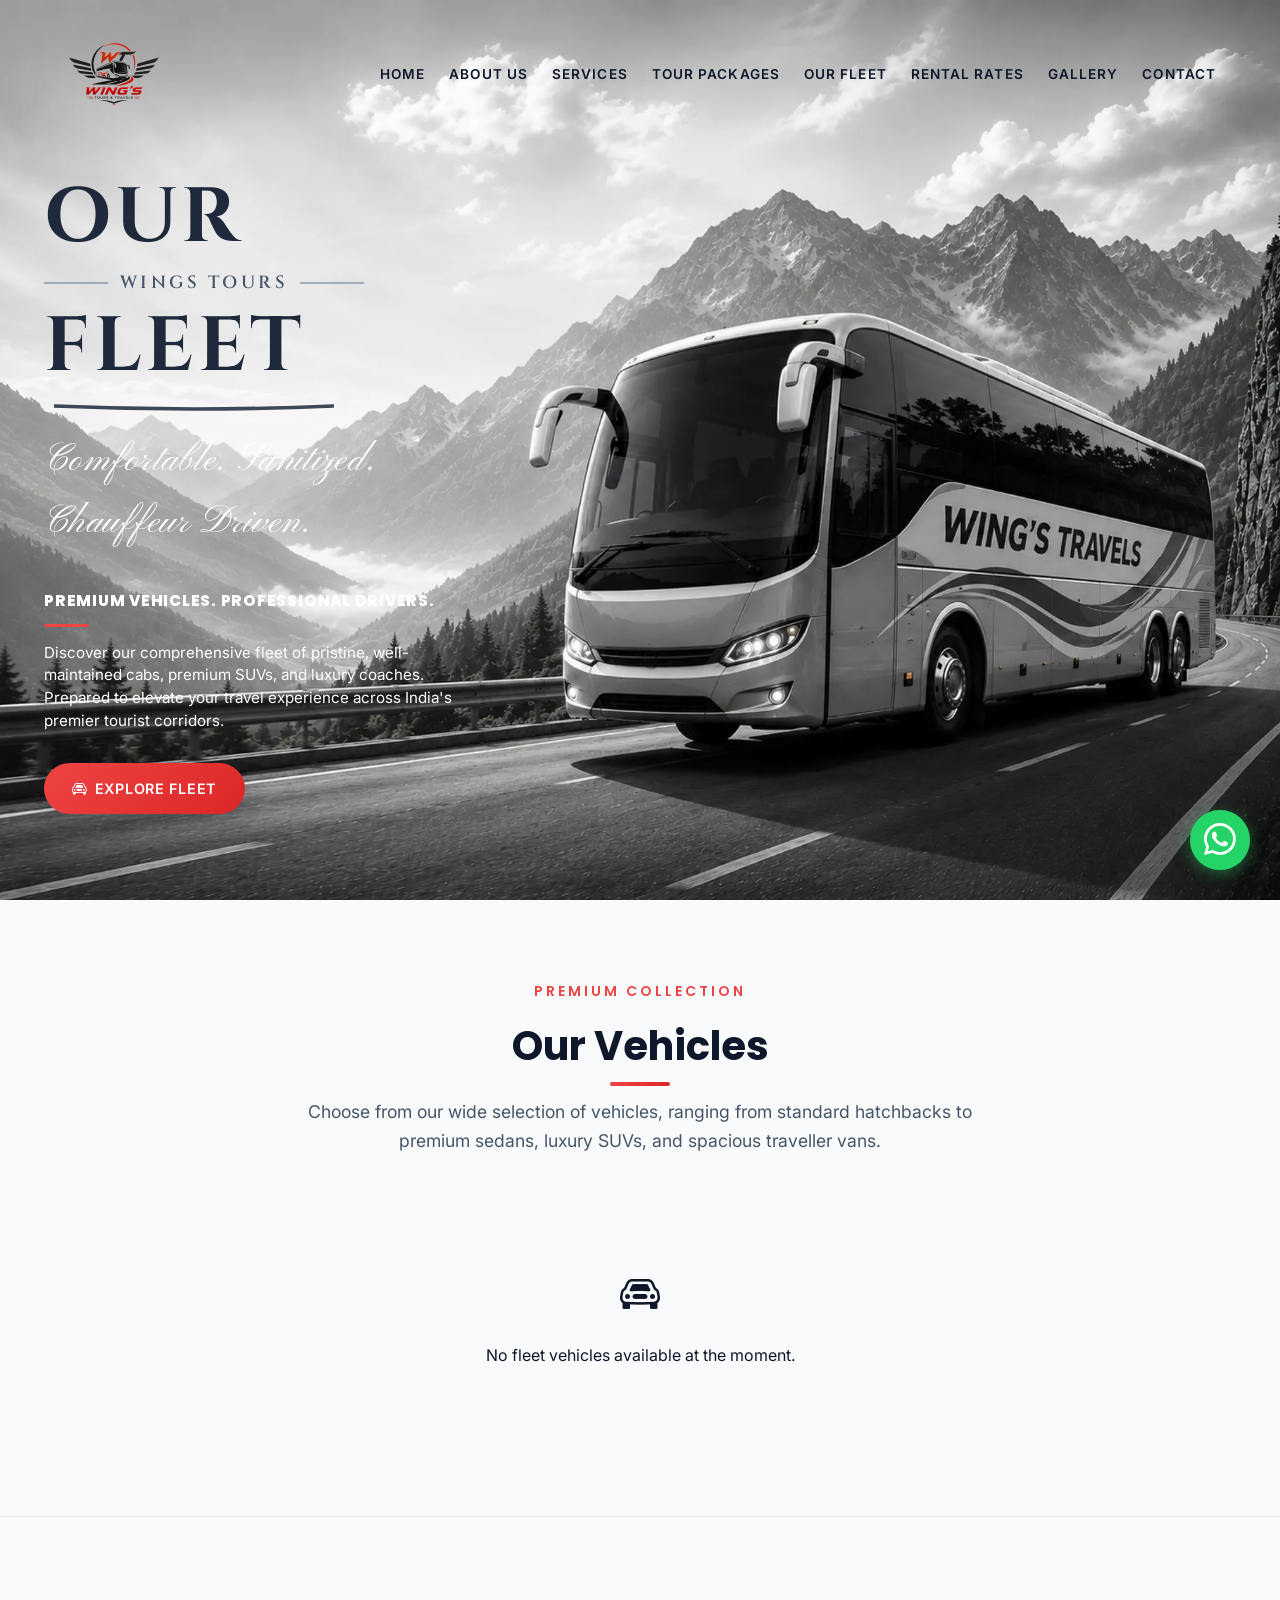
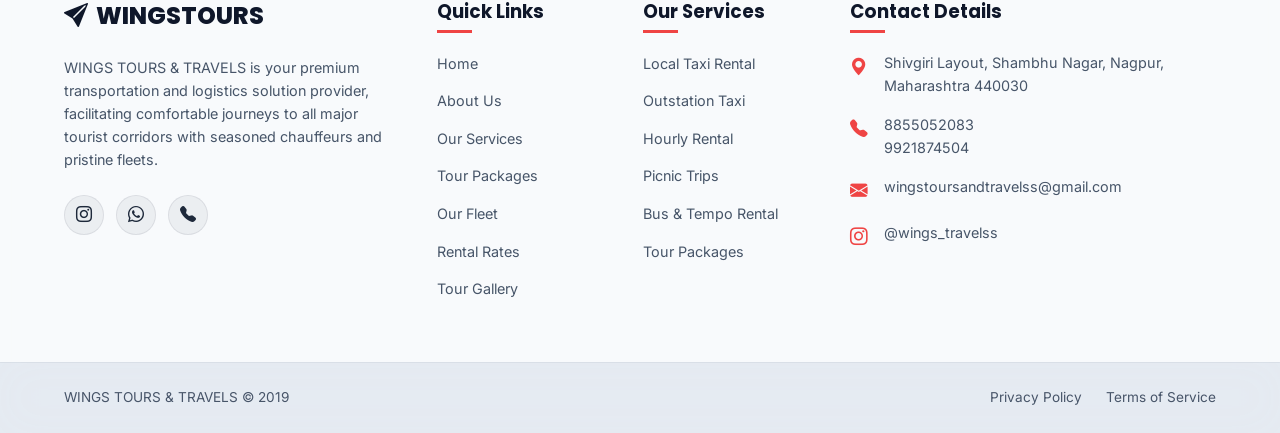
<file: fleet.html>
<!DOCTYPE html>
<html lang="en">

<head>
    <meta charset="UTF-8">
    <meta name="viewport" content="width=device-width, initial-scale=1.0">
    <title>Our Fleet | Wings Tours & Travels</title>
    <meta name="description"
        content="Explore our complete premium fleet of vehicles at Wings Tours & Travels. Sanitized, comfortable, and well-maintained sedans, SUVs, and luxury tempo travellers with expert drivers.">

    <!-- Open Graph Meta Tags -->
    <meta property="og:title" content="Our Fleet | Wings Tours & Travels">
    <meta property="og:description"
        content="Browse our premium selection of sanitized and well-maintained vehicles. Book instantly via WhatsApp.">
    <meta property="og:type" content="website">

    <!-- Fonts -->
    <link rel="preconnect" href="https://fonts.googleapis.com">
    <link rel="preconnect" href="https://fonts.gstatic.com" crossorigin>
    <link
        href="https://fonts.googleapis.com/css2?family=Inter:wght@300;400;500;600;700&family=Poppins:wght@400;500;600;700;800&family=Cinzel:wght@400;500;600;700;800&family=Pinyon+Script&display=swap"
        rel="stylesheet">

    <!-- Bootstrap Icons -->
    <link rel="stylesheet" href="https://cdn.jsdelivr.net/npm/bootstrap-icons@1.11.1/font/bootstrap-icons.css">

    <!-- Custom CSS -->
    <link rel="stylesheet" href="style.css">
    <!-- Preload critical assets -->
    <link rel="preload" as="image" href="images/Logo.webp">
    <!-- Preconnect to backend -->
    <link rel="preconnect" href="https://wings-backend-jada.onrender.com">
    <link rel="dns-prefetch" href="https://wings-backend-jada.onrender.com">
    <style>
        body {
            background-color: #f8fafc;
            color: #0f172a;
        }

        .hero-section {
            background-color: #0f172a !important;
            color: #ffffff;
        }

        .hero-section h1,
        .hero-section p,
        .hero-section span {
            color: #ffffff;
        }

        /* Fleet page grid customization */
        .fleet-page-section {
            padding: 80px 0 100px 0;
        }

        /* Responsive adjustments */
        @media (max-width: 768px) {
            .fleet-page-section {
                padding: 60px 0 80px 0;
            }
        }
    </style>
</head>

<body>

    <!-- Preloader -->
    <div id="preloader" class="preloader">
        <div class="preloader-content">
            <img src="images/Logo.webp" alt="Wings Tours & Travels" class="preloader-logo">
            <div class="spinner"></div>
        </div>
    </div>

    <!-- Scroll to Top -->
    <button id="scrollToTop" class="scroll-to-top" aria-label="Scroll to top">
        <i class="bi bi-arrow-up"></i>
    </button>

    <!-- Floating WhatsApp Widget -->
    <a href="https://wa.me/918855052083?text=Hi%20Wings%20Tours%20%26%20Travels,%20I%20would%20like%20to%20inquire%20about%20a%20booking."
        class="floating-whatsapp" target="_blank" rel="noopener" aria-label="Contact us on WhatsApp">
        <i class="bi bi-whatsapp"></i>
        <span class="whatsapp-tooltip">Chat with us</span>
    </a>

    <!-- Mobile Navigation Backdrop Overlay -->
    <div class="nav-backdrop" id="navBackdrop"></div>

    <!-- Sticky Navbar -->
    <nav class="navbar" id="navbar">
        <div class="nav-container">
            <a href="index.html#home" class="logo">
                <img src="images/Logo.webp" alt="Wings Tours & Travels" class="logo-img" width="100" height="100">
            </a>
            <button class="nav-toggle" id="navToggle" aria-label="Toggle Navigation">
                <span class="bar"></span>
                <span class="bar"></span>
                <span class="bar"></span>
            </button>
            <ul class="nav-menu" id="navMenu">
                <li><a href="index.html#home" class="nav-link">Home</a></li>
                <li><a href="about.html" class="nav-link">About Us</a></li>
                <li><a href="index.html#services" class="nav-link">Services</a></li>
                <li><a href="index.html#packages" class="nav-link">Tour Packages</a></li>
                <li><a href="fleet.html" class="nav-link active">Our Fleet</a></li>
                <li><a href="tariffs.html" class="nav-link">Rental Rates</a></li>
                <li><a href="index.html#gallery" class="nav-link">Gallery</a></li>
                <li><a href="index.html#contact" class="nav-link">Contact</a></li>
            </ul>
        </div>
    </nav>

    <!-- Hero Section -->
    <header id="home" class="hero-section">
        <div class="hero-container container">
            <div class="hero-content">
                <div class="hero-title-group">
                    <h1 class="hero-brush-text main-title">OUR</h1>
                    <div class="hero-divider-text">
                        <span class="line"></span>
                        <span class="text">WINGS TOURS</span>
                        <span class="line"></span>
                    </div>
                    <div class="hero-brush-text main-title">FLEET</div>
                    <div class="hero-brush-underline">
                        <svg viewBox="0 0 100 10" preserveAspectRatio="none">
                            <path d="M0,5 Q50,10 100,5" stroke="#1E293B" stroke-width="3" fill="none"
                                stroke-linecap="round" />
                        </svg>
                    </div>
                </div>

                <p class="hero-cursive-text">Comfortable. Sanitized. Chauffeur Driven.</p>

                <div class="hero-subtext-group">
                    <p class="hero-alert-text">PREMIUM VEHICLES. PROFESSIONAL DRIVERS.</p>
                    <div class="hero-red-bar"></div>
                    <p class="hero-description">
                        Discover our comprehensive fleet of pristine, well-maintained cabs, premium SUVs, and luxury coaches. Prepared to elevate your travel experience across India's premier tourist corridors.
                    </p>
                </div>

                <div class="hero-buttons">
                    <a href="#fleet" class="btn btn-primary"><i class="bi bi-car-front"></i> EXPLORE FLEET</a>
                </div>
            </div>
        </div>
    </header>

    <!-- Fleet Collection Grid -->
    <section class="section fleet-page-section" id="fleet">
        <div class="section-header container">
            <span class="section-tagline">Premium Collection</span>
            <h2 class="section-title">Our Vehicles</h2>
            <p class="section-subtitle">Choose from our wide selection of vehicles, ranging from standard hatchbacks to premium sedans, luxury SUVs, and spacious traveller vans.</p>
        </div>

        <div class="fleet-grid container" id="fullFleetGrid">
            <!-- Dynamic full fleet cards loaded here -->
            <div class="fleet-skeleton">
                <div class="skeleton-card"></div>
                <div class="skeleton-card"></div>
                <div class="skeleton-card"></div>
                <div class="skeleton-card"></div>
            </div>
        </div>
    </section>

    <!-- Footer Section -->
    <footer class="footer">
        <div class="footer-top container">
            <!-- Brand -->
            <div class="footer-col brand-col">
                <a href="#" class="footer-logo">
                    <i class="bi bi-send-fill logo-wings"></i>
                    <span>WINGS<span class="logo-highlight">TOURS</span></span>
                </a>
                <p class="footer-desc">WINGS TOURS & TRAVELS is your premium transportation and logistics solution
                    provider, facilitating comfortable journeys to all major tourist corridors with seasoned chauffeurs
                    and pristine fleets.</p>
                <div class="footer-socials">
                    <a href="https://instagram.com/wings_travelss" target="_blank" rel="noopener"
                        aria-label="Follow us on Instagram"><i class="bi bi-instagram"></i></a>
                    <a href="https://wa.me/918855052083" target="_blank" rel="noopener"
                        aria-label="Contact us on WhatsApp"><i class="bi bi-whatsapp"></i></a>
                    <a href="tel:8855052083" aria-label="Call Wings Travels"><i class="bi bi-telephone-fill"></i></a>
                </div>
            </div>

            <!-- Links -->
            <div class="footer-col links-col">
                <h3>Quick Links</h3>
                <ul>
                    <li><a href="index.html#home">Home</a></li>
                    <li><a href="about.html">About Us</a></li>
                    <li><a href="index.html#services">Our Services</a></li>
                    <li><a href="index.html#packages">Tour Packages</a></li>
                    <li><a href="fleet.html">Our Fleet</a></li>
                    <li><a href="tariffs.html">Rental Rates</a></li>
                    <li><a href="index.html#gallery">Tour Gallery</a></li>
                </ul>
            </div>

            <!-- Services -->
            <div class="footer-col links-col">
                <h3>Our Services</h3>
                <ul>
                    <li><a href="index.html#services">Local Taxi Rental</a></li>
                    <li><a href="index.html#services">Outstation Taxi</a></li>
                    <li><a href="index.html#services">Hourly Rental</a></li>
                    <li><a href="index.html#services">Picnic Trips</a></li>
                    <li><a href="index.html#services">Bus & Tempo Rental</a></li>
                    <li><a href="index.html#services">Tour Packages</a></li>
                </ul>
            </div>

            <!-- Contact Details -->
            <div class="footer-col contact-col">
                <h3>Contact Details</h3>
                <ul class="footer-contact-list">
                    <li>
                        <i class="bi bi-geo-alt-fill"></i>
                        <span><a href="https://maps.google.com/?q=WING'S+TOURS+AND+TRAVELS,+Shivgiri+Layout,+Shambhu+Nagar,+Nagpur,+Maharashtra+440030" target="_blank" rel="noopener">Shivgiri Layout, Shambhu Nagar, Nagpur, Maharashtra 440030</a></span>
                    </li>
                    <li>
                        <i class="bi bi-telephone-fill"></i>
                        <span>
                            <a href="tel:8855052083">8855052083</a><br>
                            <a href="tel:9921874504">9921874504</a>
                        </span>
                    </li>
                    <li>
                        <i class="bi bi-envelope-fill"></i>
                        <span><a href="mailto:wingstoursandtravelss@gmail.com">wingstoursandtravelss@gmail.com</a></span>
                    </li>
                    <li>
                        <i class="bi bi-instagram"></i>
                        <span><a href="https://instagram.com/wings_travelss" target="_blank"
                                rel="noopener">@wings_travelss</a></span>
                    </li>
                </ul>
            </div>
        </div>

        <div class="footer-bottom">
            <div class="footer-bottom-container container">
                <p>WINGS TOURS & TRAVELS &copy; 2019</p>
                <div class="footer-bottom-links">
                    <a href="#">Privacy Policy</a>
                    <a href="#">Terms of Service</a>
                </div>
            </div>
        </div>
    </footer>

    <!-- Mobile Bottom Quick Contact Bar -->
    <div class="mobile-bottom-bar" id="mobileBottomBar">
        <a href="tel:8855052083" class="mobile-bottom-item call-item">
            <i class="bi bi-telephone-fill"></i>
            <span>Call Now</span>
        </a>
        <a href="https://wa.me/918855052083?text=Hi%20Wings%20Tours%20%26%20Travels,%20I%20would%20like%20to%20inquire%20about%20a%20booking."
            target="_blank" rel="noopener" class="mobile-bottom-item whatsapp-item">
            <i class="bi bi-whatsapp"></i>
            <span>WhatsApp</span>
        </a>
        <a href="index.html#booking" class="mobile-bottom-item book-item">
            <i class="bi bi-calendar-check-fill"></i>
            <span>Book Now</span>
        </a>
    </div>

    <!-- Scripts -->
    <script>
        const API_BASE = window.location.hostname === 'localhost' || window.location.hostname === '127.0.0.1'
            ? 'http://localhost:5000/api'
            : 'https://wings-backend-jada.onrender.com/api';

        document.addEventListener('DOMContentLoaded', () => {
            loadAllFleet();
        });

        async function loadAllFleet() {
            const grid = document.getElementById('fullFleetGrid');
            if (!grid) return;
            try {
                const response = await fetch(`${API_BASE}/vehicles`);
                const data = await response.json();
                
                if (data.success && data.data && data.data.length > 0) {
                    renderFleetCards(data.data, 'fullFleetGrid', null);
                } else {
                    grid.innerHTML = '<div class="no-data-msg" style="grid-column: 1/-1; text-align: center; padding: 3rem 1rem; color: var(--text-muted);"><i class="bi bi-car-front" style="font-size: 2.5rem; display: block; margin-bottom: 1rem; color: var(--primary);"></i><p>No vehicles in fleet at the moment.</p></div>';
                }
            } catch (err) {
                console.warn('Backend fleet API unavailable.');
                grid.innerHTML = '<div class="no-data-msg" style="grid-column: 1/-1; text-align: center; padding: 3rem 1rem; color: var(--text-muted);"><i class="bi bi-car-front" style="font-size: 2.5rem; display: block; margin-bottom: 1rem; color: var(--primary);"></i><p>No fleet vehicles available at the moment.</p></div>';
            }
        }
    </script>
    <script src="script.js"></script>
</body>

</html>
</file>
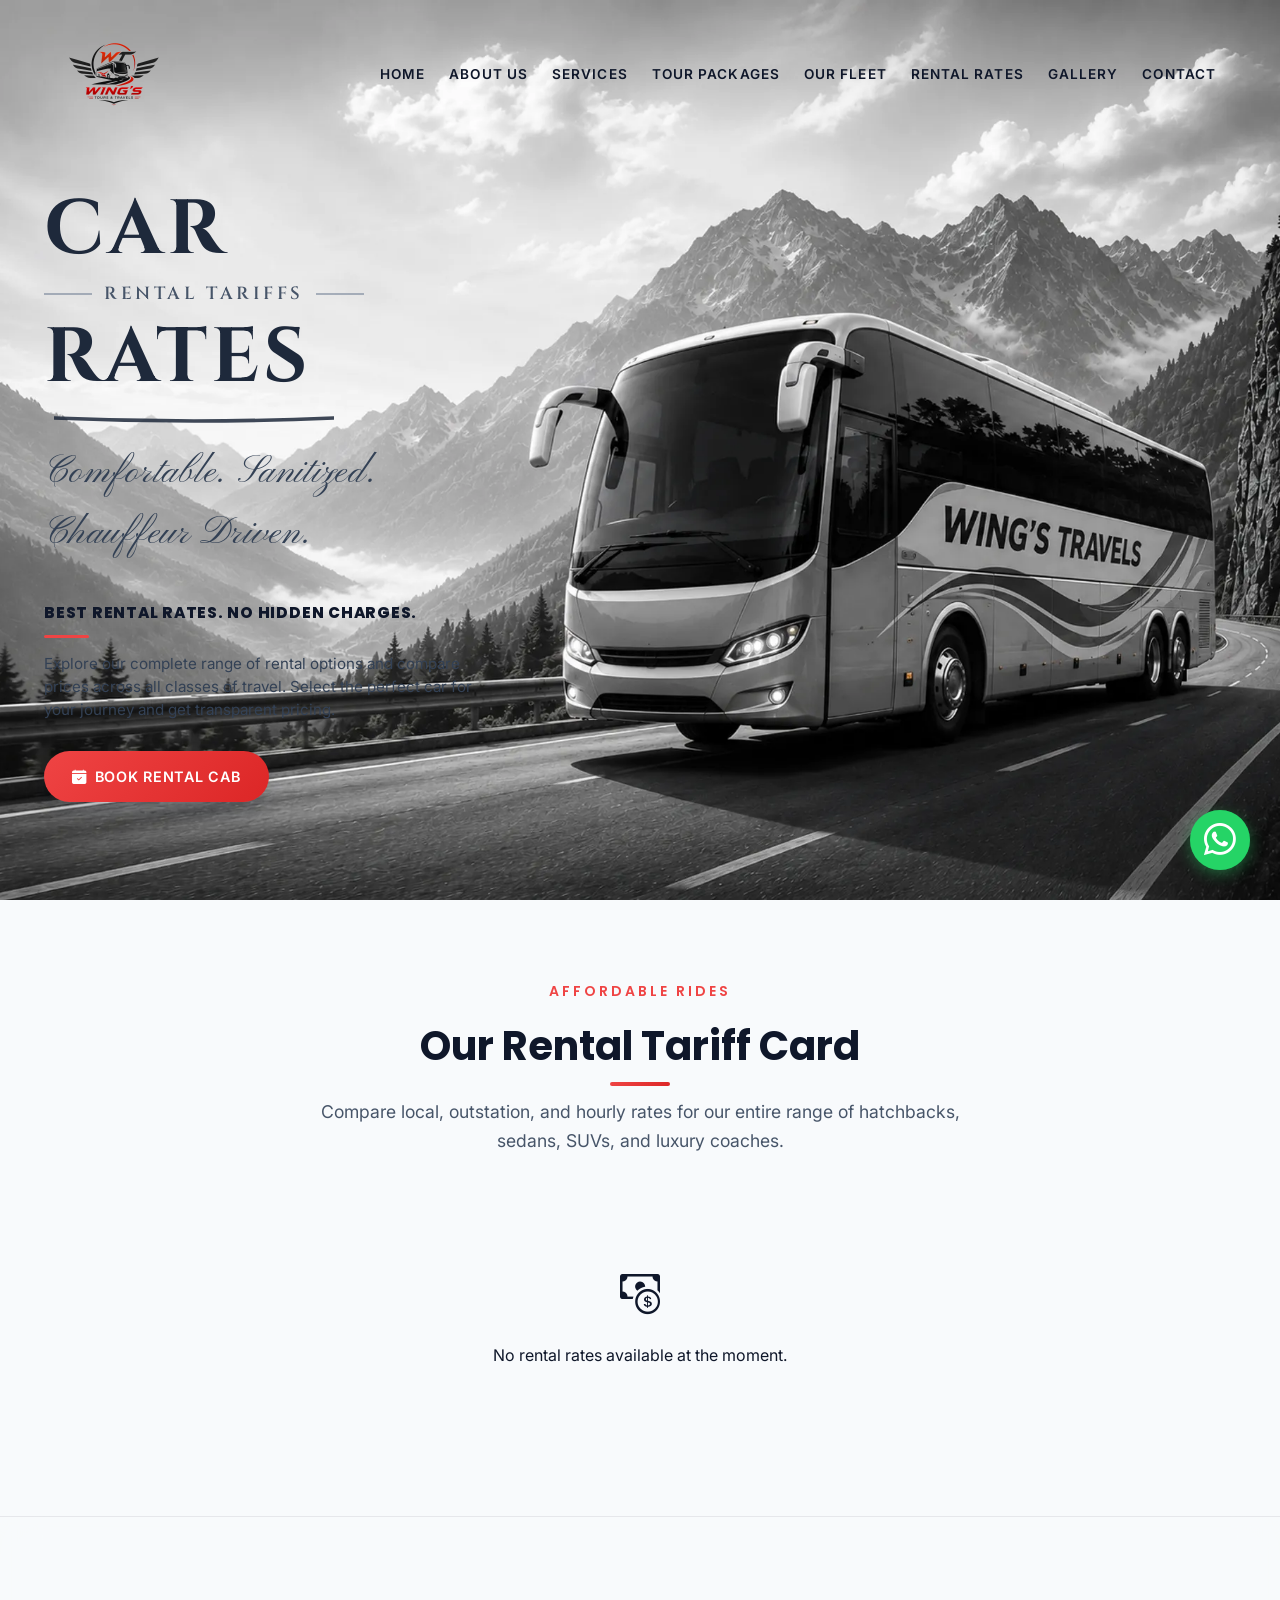
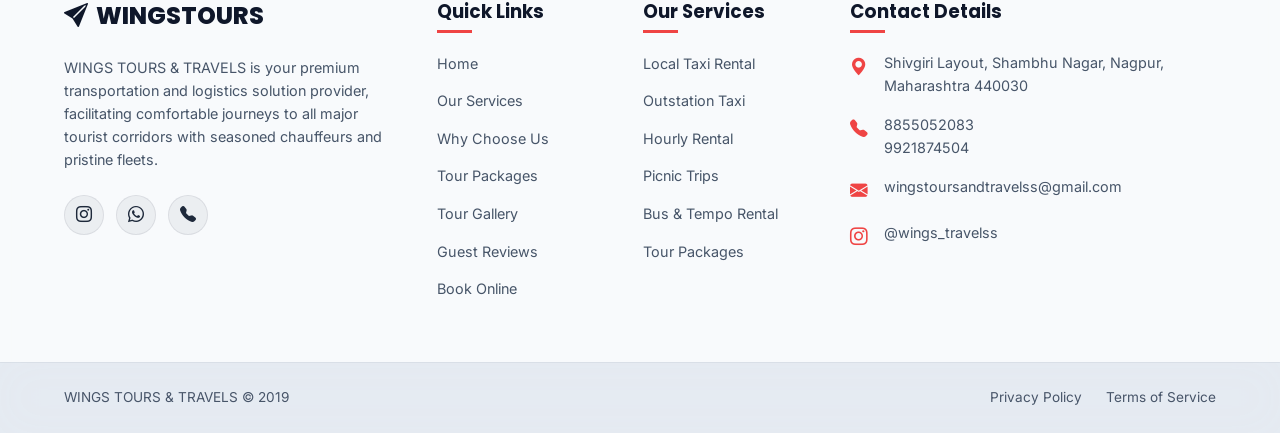
<file: tariffs.html>
<!DOCTYPE html>
<html lang="en">

<head>
    <meta charset="UTF-8">
    <meta name="viewport" content="width=device-width, initial-scale=1.0">
    <title>Car Rental Tariffs & Rates | Wings Tours & Travels</title>
    <meta name="description" content="View our complete car rental tariffs, per day, per km, and hourly rates. Book premium cabs, sedans, SUVs, and buses for outstation and local trips at affordable rates.">
    
    <!-- Open Graph Meta Tags -->
    <meta property="og:title" content="Car Rental Tariffs & Rates | Wings Tours & Travels">
    <meta property="og:description" content="View our complete car rental tariffs, per day, per km, and hourly rates. Book premium cabs, sedans, SUVs, and buses.">
    <meta property="og:type" content="website">

    <!-- Fonts -->
    <link rel="preconnect" href="https://fonts.googleapis.com">
    <link rel="preconnect" href="https://fonts.gstatic.com" crossorigin>
    <link href="https://fonts.googleapis.com/css2?family=Inter:wght@300;400;500;600;700&family=Poppins:wght@400;500;600;700;800&family=Cinzel:wght@400;500;600;700;800&family=Pinyon+Script&display=swap" rel="stylesheet">
    
    <!-- Bootstrap Icons -->
    <link rel="stylesheet" href="https://cdn.jsdelivr.net/npm/bootstrap-icons@1.11.1/font/bootstrap-icons.css">
    
    <!-- Custom CSS -->
    <link rel="stylesheet" href="style.css">
    <!-- Preload critical assets -->
    <link rel="preload" as="image" href="images/Logo.webp">
    <!-- Preconnect to backend -->
    <link rel="preconnect" href="https://wings-backend-jada.onrender.com">
    <link rel="dns-prefetch" href="https://wings-backend-jada.onrender.com">
    <style>
        /* Tariffs Page Specific Styles */
        body {
            background-color: #f8fafc;
            color: #0f172a;
        }

        .specific-cta-section {
            background: linear-gradient(135deg, #ffffff 0%, #fef2f2 100%);
            border: 1px solid rgba(239, 68, 68, 0.15);
            border-radius: 24px;
            padding: 45px 40px;
            text-align: center;
            margin: 40px auto 80px auto;
            max-width: 800px;
            box-shadow: 0 20px 45px rgba(239, 68, 68, 0.04);
            position: relative;
            overflow: hidden;
        }

        .specific-cta-section::before {
            content: '';
            position: absolute;
            top: 0;
            left: 0;
            right: 0;
            height: 4px;
            background: var(--gradient-cta);
        }

        .specific-cta-title {
            font-size: 2rem;
            font-weight: 800;
            color: #0f172a;
            margin-bottom: 12px;
            font-family: var(--font-heading);
            letter-spacing: -0.3px;
        }

        .specific-cta-text {
            color: #475569;
            margin-bottom: 30px;
            font-size: 1.05rem;
            max-width: 650px;
            margin-left: auto;
            margin-right: auto;
            line-height: 1.6;
        }

        .btn-whatsapp {
            background-color: #25d366;
            color: white;
            padding: 14px 32px;
            border-radius: 50px;
            font-weight: 600;
            display: inline-flex;
            align-items: center;
            gap: 10px;
            text-decoration: none;
            transition: all 0.3s cubic-bezier(0.4, 0, 0.2, 1);
            box-shadow: 0 10px 20px rgba(37, 211, 102, 0.2);
            font-size: 1.05rem;
        }

        .btn-whatsapp:hover {
            background-color: #20ba56;
            transform: translateY(-3px);
            box-shadow: 0 12px 25px rgba(37, 211, 102, 0.35);
            color: white;
        }

        /* Booking Form Styles for Tariffs */
        .tariffs-booking-container {
            max-width: 800px;
            margin: 60px auto 40px auto;
        }

        .booking-card-tariffs {
            background: #ffffff;
            border: 1px solid rgba(15, 23, 42, 0.06);
            border-top: 4px solid #ef4444;
            border-radius: 24px;
            padding: 50px 45px;
            box-shadow: 0 25px 50px rgba(15, 23, 42, 0.04);
        }

        .booking-card-tariffs h2 {
            font-size: 2.2rem;
            font-weight: 800;
            color: #0f172a;
            margin-bottom: 8px;
            text-align: center;
            font-family: var(--font-heading);
            letter-spacing: -0.5px;
        }

        .booking-card-tariffs .form-subtitle {
            text-align: center;
            color: #64748b;
            margin-bottom: 35px;
            font-size: 1rem;
            max-width: 500px;
            margin-left: auto;
            margin-right: auto;
        }

        .booking-card-tariffs form input,
        .booking-card-tariffs form select,
        .booking-card-tariffs form textarea {
            width: 100%;
            background: #f8fafc;
            border: 1px solid #e2e8f0;
            color: #0f172a;
            padding: 14px 18px;
            border-radius: 12px;
            font-family: inherit;
            font-size: 0.95rem;
            transition: all 0.3s ease;
        }

        .booking-card-tariffs form input::placeholder,
        .booking-card-tariffs form textarea::placeholder {
            color: #94a3b8;
        }

        .booking-card-tariffs form input:focus,
        .booking-card-tariffs form select:focus,
        .booking-card-tariffs form textarea:focus {
            border-color: #ef4444;
            outline: none;
            box-shadow: 0 0 0 4px rgba(239, 68, 68, 0.08);
            background: #ffffff;
        }

        .booking-card-tariffs .form-row-2 {
            display: grid;
            grid-template-columns: 1fr 1fr;
            gap: 20px;
            margin-bottom: 20px;
        }

        .booking-card-tariffs .form-row-3 {
            display: grid;
            grid-template-columns: 1fr 1fr 1fr;
            gap: 20px;
            margin-bottom: 20px;
        }

        .booking-card-tariffs .form-group {
            margin-bottom: 20px;
        }

        .booking-card-tariffs label {
            display: block;
            margin-bottom: 8px;
            font-size: 0.825rem;
            font-weight: 600;
            color: #475569;
            text-transform: uppercase;
            letter-spacing: 0.8px;
        }

        .booking-card-tariffs button[type="submit"] {
            width: 100%;
            background: var(--gradient-cta);
            color: #ffffff;
            border: none;
            padding: 16px;
            border-radius: 12px;
            font-size: 1.05rem;
            font-weight: 700;
            cursor: pointer;
            transition: all 0.3s cubic-bezier(0.4, 0, 0.2, 1);
            box-shadow: 0 10px 20px rgba(239, 68, 68, 0.25);
            margin-top: 10px;
            font-family: var(--font-heading);
            letter-spacing: 0.5px;
        }

        .booking-card-tariffs button[type="submit"]:hover {
            background: var(--gradient-gold);
            color: var(--color-dark);
            box-shadow: var(--shadow-gold);
            transform: translateY(-2px);
        }

        .booking-card-tariffs button[type="submit"]:disabled {
            opacity: 0.6;
            cursor: not-allowed;
            transform: none;
        }

        .form-error {
            color: #ef4444;
            font-size: 0.8rem;
            margin-top: 5px;
            display: none;
        }

        .invalid input, .invalid select {
            border-color: #ef4444 !important;
        }

        .invalid .form-error {
            display: block;
        }

        @media (max-width: 768px) {
            .booking-card-tariffs .form-row-2,
            .booking-card-tariffs .form-row-3 {
                grid-template-columns: 1fr;
                gap: 15px;
            }
            .booking-card-tariffs {
                padding: 35px 20px;
                border-radius: 20px;
            }
            .booking-card-tariffs h2 {
                font-size: 1.8rem;
            }
            .specific-cta-section {
                padding: 35px 20px;
                margin: 30px 15px 60px 15px;
            }
            .specific-cta-title {
                font-size: 1.6rem;
            }
        }
    </style>
</head>

<body>

    <!-- Preloader -->
    <div id="preloader" class="preloader">
        <div class="preloader-content">
            <img src="images/Logo.webp" alt="Wings Tours & Travels" class="preloader-logo">
            <div class="spinner"></div>
        </div>
    </div>

    <!-- Scroll to Top -->
    <button id="scrollToTop" class="scroll-to-top" aria-label="Scroll to top">
        <i class="bi bi-arrow-up"></i>
    </button>

    <!-- Floating WhatsApp Widget -->
    <a href="https://wa.me/918855052083?text=Hi%20Wings%20Tours%20%26%20Travels,%20I%20would%20like%20to%20inquire%20about%20a%20booking."
        class="floating-whatsapp" target="_blank" rel="noopener" aria-label="Contact us on WhatsApp">
        <i class="bi bi-whatsapp"></i>
        <span class="whatsapp-tooltip">Chat with us</span>
    </a>

    <!-- Mobile Navigation Backdrop Overlay -->
    <div class="nav-backdrop" id="navBackdrop"></div>

    <!-- Sticky Navbar -->
    <nav class="navbar" id="navbar">
        <div class="nav-container">
            <a href="index.html#home" class="logo">
                <img src="images/Logo.webp" alt="Wings Tours & Travels" class="logo-img" width="100" height="100">
            </a>
            <button class="nav-toggle" id="navToggle" aria-label="Toggle Navigation">
                <span class="bar"></span>
                <span class="bar"></span>
                <span class="bar"></span>
            </button>
            <ul class="nav-menu" id="navMenu">
                <li><a href="index.html#home" class="nav-link">Home</a></li>
                <li><a href="about.html" class="nav-link">About Us</a></li>
                <li><a href="index.html#services" class="nav-link">Services</a></li>
                <li><a href="index.html#packages" class="nav-link">Tour Packages</a></li>
                <li><a href="fleet.html" class="nav-link">Our Fleet</a></li>
                <li><a href="index.html#rental-rates" class="nav-link active">Rental Rates</a></li>
                <li><a href="index.html#gallery" class="nav-link">Gallery</a></li>
                <li><a href="index.html#contact" class="nav-link">Contact</a></li>
            </ul>
        </div>
    </nav>

    <!-- Hero Section -->
    <header id="home" class="hero-section">
        <div class="hero-container container">
            <div class="hero-content">
                <div class="hero-title-group">
                    <h1 class="hero-brush-text main-title">CAR</h1>
                    <div class="hero-divider-text">
                        <span class="line"></span>
                        <span class="text">RENTAL TARIFFS</span>
                        <span class="line"></span>
                    </div>
                    <div class="hero-brush-text main-title">RATES</div>
                    <div class="hero-brush-underline">
                        <svg viewBox="0 0 100 10" preserveAspectRatio="none">
                            <path d="M0,5 Q50,10 100,5" stroke="#1E293B" stroke-width="3" fill="none"
                                stroke-linecap="round" />
                        </svg>
                    </div>
                </div>

                <p class="hero-cursive-text">Comfortable. Sanitized. Chauffeur Driven.</p>

                <div class="hero-subtext-group">
                    <p class="hero-alert-text">BEST RENTAL RATES. NO HIDDEN CHARGES.</p>
                    <div class="hero-red-bar"></div>
                    <p class="hero-description">
                        Explore our complete range of rental options and compare prices across all classes of travel. Select the perfect car for your journey and get transparent pricing.
                    </p>
                </div>

                <div class="hero-buttons">
                    <a href="https://wa.me/918855052083?text=Hi%20Wings%20Tours%20%26%20Travels,%20I%20would%20like%20to%20inquire%20about%20booking%20a%20rental%20cab." target="_blank" rel="noopener" class="btn btn-primary"><i class="bi bi-calendar-check-fill"></i> BOOK RENTAL CAB</a>
                </div>
            </div>
        </div>
    </header>

    <!-- Main Rental rates Grid -->
    <section class="section container" id="rental-rates" style="padding-top: 80px;">
        <div class="section-header text-center container">
            <span class="section-tagline">Affordable Rides</span>
            <h2 class="section-title">Our Rental Tariff Card</h2>
            <p class="section-subtitle">Compare local, outstation, and hourly rates for our entire range of hatchbacks, sedans, SUVs, and luxury coaches.</p>
        </div>
        <div class="rental-grid" id="fullTariffsGrid">
            <!-- Full loader spinner -->
            <div style="grid-column: 1/-1; text-align: center; padding: 60px 0;">
                <div class="loader" style="margin: 0 auto; width: 40px; height: 40px; border: 3px solid rgba(0,0,0,0.06); border-radius: 50%; border-top-color: var(--color-secondary, #EF4444); animation: spin 1s ease infinite;"></div>
            </div>
        </div>
    </section>

    <!-- Footer Section -->
    <footer class="footer">
        <div class="footer-top container">
            <!-- Brand -->
            <div class="footer-col brand-col">
                <a href="#" class="footer-logo">
                    <i class="bi bi-send-fill logo-wings"></i>
                    <span>WINGS<span class="logo-highlight">TOURS</span></span>
                </a>
                <p class="footer-desc">WINGS TOURS & TRAVELS is your premium transportation and logistics solution provider, facilitating comfortable journeys to all major tourist corridors with seasoned chauffeurs and pristine fleets.</p>
                <div class="footer-socials">
                    <a href="https://instagram.com/wings_travelss" target="_blank" rel="noopener" aria-label="Follow us on Instagram"><i class="bi bi-instagram"></i></a>
                    <a href="https://wa.me/918855052083" target="_blank" rel="noopener" aria-label="Contact us on WhatsApp"><i class="bi bi-whatsapp"></i></a>
                    <a href="tel:8855052083" aria-label="Call Wings Travels"><i class="bi bi-telephone-fill"></i></a>
                </div>
            </div>

            <!-- Links -->
            <div class="footer-col links-col">
                <h3>Quick Links</h3>
                <ul>
                    <li><a href="index.html#home">Home</a></li>
                    <li><a href="index.html#services">Our Services</a></li>
                    <li><a href="index.html#why-choose-us">Why Choose Us</a></li>
                    <li><a href="index.html#packages">Tour Packages</a></li>
                    <li><a href="index.html#gallery">Tour Gallery</a></li>
                    <li><a href="index.html#reviews">Guest Reviews</a></li>
                    <li><a href="index.html#booking">Book Online</a></li>
                </ul>
            </div>

            <!-- Services -->
            <div class="footer-col links-col">
                <h3>Our Services</h3>
                <ul>
                    <li><a href="index.html#services">Local Taxi Rental</a></li>
                    <li><a href="index.html#services">Outstation Taxi</a></li>
                    <li><a href="index.html#services">Hourly Rental</a></li>
                    <li><a href="index.html#services">Picnic Trips</a></li>
                    <li><a href="index.html#services">Bus & Tempo Rental</a></li>
                    <li><a href="index.html#services">Tour Packages</a></li>
                </ul>
            </div>
            
            <!-- Contact Details -->
            <div class="footer-col contact-col">
                <h3>Contact Details</h3>
                <ul class="footer-contact-list">
                    <li>
                        <i class="bi bi-geo-alt-fill"></i>
                        <span><a href="https://maps.google.com/?q=WING'S+TOURS+AND+TRAVELS,+Shivgiri+Layout,+Shambhu+Nagar,+Nagpur,+Maharashtra+440030" target="_blank" rel="noopener">Shivgiri Layout, Shambhu Nagar, Nagpur, Maharashtra 440030</a></span>
                    </li>
                    <li>
                        <i class="bi bi-telephone-fill"></i>
                        <span>
                            <a href="tel:8855052083">8855052083</a><br>
                            <a href="tel:9921874504">9921874504</a>
                        </span>
                    </li>
                    <li>
                        <i class="bi bi-envelope-fill"></i>
                        <span><a href="mailto:wingstoursandtravelss@gmail.com">wingstoursandtravelss@gmail.com</a></span>
                    </li>
                    <li>
                        <i class="bi bi-instagram"></i>
                        <span><a href="https://instagram.com/wings_travelss" target="_blank" rel="noopener">@wings_travelss</a></span>
                    </li>
                </ul>
            </div>
        </div>

        <div class="footer-bottom">
            <div class="footer-bottom-container container">
                <p>WINGS TOURS & TRAVELS &copy; 2019</p>
                <div class="footer-bottom-links">
                    <a href="#">Privacy Policy</a>
                    <a href="#">Terms of Service</a>
                </div>
            </div>
        </div>
    </footer>

    <!-- Mobile Bottom Quick Contact Bar -->
    <div class="mobile-bottom-bar" id="mobileBottomBar">
        <a href="tel:8855052083" class="mobile-bottom-item call-item">
            <i class="bi bi-telephone-fill"></i>
            <span>Call Now</span>
        </a>
        <a href="https://wa.me/918855052083?text=Hi%20Wings%20Tours%20%26%20Travels,%20I%20would%20like%20to%20inquire%20about%20a%20booking."
            target="_blank" rel="noopener" class="mobile-bottom-item whatsapp-item">
            <i class="bi bi-whatsapp"></i>
            <span>WhatsApp</span>
        </a>
        <a href="https://wa.me/918855052083?text=Hi%20Wings%20Tours%20%26%20Travels,%20I%20would%20like%20to%20inquire%20about%20a%20booking."
            target="_blank" rel="noopener" class="mobile-bottom-item book-item">
            <i class="bi bi-calendar-check-fill"></i>
            <span>Book Now</span>
        </a>
    </div>

    <!-- Load Dynamic Content & Submit Handler -->
    <script>
        const API_BASE = window.location.hostname === 'localhost' || window.location.hostname === '127.0.0.1'
            ? 'http://localhost:5000/api'
            : 'https://wings-backend-jada.onrender.com/api';

        const FALLBACK_RENTALS = [];

        document.addEventListener('DOMContentLoaded', () => {
            loadAllTariffs();
        });

        async function loadAllTariffs() {
            const grid = document.getElementById('fullTariffsGrid');
            if (!grid) return;
            try {
                const response = await fetch(`${API_BASE}/rentals`);
                const data = await response.json();
                
                if (data.success && data.data && data.data.length > 0) {
                    renderTariffs(data.data, grid);
                } else {
                    grid.innerHTML = '<div class="no-data-msg" style="grid-column: 1/-1; text-align: center; padding: 3rem 1rem; color: var(--text-muted);"><i class="bi bi-cash-coin" style="font-size: 2.5rem; display: block; margin-bottom: 1rem; color: var(--primary);"></i><p>No rental rates available at the moment.</p></div>';
                }
            } catch (err) {
                console.warn('Backend rentals API unavailable.');
                grid.innerHTML = '<div class="no-data-msg" style="grid-column: 1/-1; text-align: center; padding: 3rem 1rem; color: var(--text-muted);"><i class="bi bi-cash-coin" style="font-size: 2.5rem; display: block; margin-bottom: 1rem; color: var(--primary);"></i><p>No rental rates available at the moment.</p></div>';
            }
        }

        function renderTariffs(vehicles, grid) {
            grid.innerHTML = '';
            vehicles.forEach(v => {
                const card = document.createElement('div');
                card.className = 'rental-card';
                card.style.opacity = '1';

                card.innerHTML = `
                    <div class="rental-card-img-wrap">
                        <img src="${v.imageUrl}" alt="${v.type}" class="rental-card-img">
                        <div class="rental-card-type-badge">${v.type}</div>
                        <div class="rental-card-capacity"><i class="bi bi-people-fill"></i> ${v.capacity} Seater</div>
                    </div>
                    <div class="rental-card-body">
                        <h3 class="rental-card-name">${v.type}</h3>
                        <div class="rental-rates-grid">
                            ${v.ratePerKm ? `<div class="rental-rate-item"><span class="rental-rate-label"><i class="bi bi-map"></i> Per KM</span><span class="rental-rate-value">${v.ratePerKm}</span></div>` : ''}
                            ${v.ratePerDay ? `<div class="rental-rate-item"><span class="rental-rate-label"><i class="bi bi-calendar3"></i> Per Day</span><span class="rental-rate-value">${v.ratePerDay}</span></div>` : ''}
                            ${v.minKm ? `<div class="rental-rate-item"><span class="rental-rate-label"><i class="bi bi-speedometer2"></i> Min KM</span><span class="rental-rate-value">${v.minKm}</span></div>` : ''}
                            ${v.minFare ? `<div class="rental-rate-item rental-min-fare"><span class="rental-rate-label"><i class="bi bi-info-circle"></i> Min Fare</span><span class="rental-rate-value">${v.minFare}</span></div>` : ''}
                        </div>
                        ${v.ac ? '<div class="rental-ac-badge"><i class="bi bi-snow2"></i> Air Conditioned</div>' : ''}
                        <button class="btn btn-primary btn-sm rental-book-btn">Rent Now <i class="bi bi-arrow-right"></i></button>
                    </div>
                `;
                grid.appendChild(card);
            });
            bindRentalButtons('fullTariffsGrid');
        }
    </script>
    <script src="script.js"></script>
</body>

</html>
</file>
<file: style.css>
/* ==========================================================================
   CSS VARIABLE DECLARATIONS & CORE RESET
   ========================================================================== */
:root {
    /* Color Palette */
    --color-primary: #0F172A;
    /* Deep Slate / Charcoal */
    --color-secondary: #EF4444;
    /* Crimson Red */
    --color-accent: #FFC857;
    /* Luxury Gold */
    --color-bg: #F8FAFC;
    /* Off-white background */
    --color-dark: #0F172A;
    /* Dark Text Slate */
    --color-light: #475569;
    /* Light Text Slate */
    --color-white: #FFFFFF;
    --color-glass-bg: rgba(255, 255, 255, 0.7);
    --color-glass-border: rgba(255, 255, 255, 0.4);

    /* Gradients */
    --gradient-cta: linear-gradient(135deg, #EF4444 0%, #DC2626 100%);
    --gradient-gold: linear-gradient(135deg, #FFC857 0%, #E0A93C 100%);
    --gradient-dark-overlay: linear-gradient(to bottom, rgba(15, 23, 42, 0.8), rgba(15, 23, 42, 0.95));

    /* Typography */
    --font-heading: 'Poppins', sans-serif;
    --font-body: 'Inter', sans-serif;
    --font-royal: 'Cinzel', serif;
    --font-cursive: 'Pinyon Script', cursive;

    /* Spacing & Borders */
    --border-radius-sm: 8px;
    --border-radius-md: 16px;
    --border-radius-lg: 24px;
    --border-radius-circle: 50%;

    /* Shadows */
    --shadow-sm: 0 4px 6px -1px rgba(0, 0, 0, 0.05), 0 2px 4px -1px rgba(0, 0, 0, 0.03);
    --shadow-md: 0 10px 15px -3px rgba(15, 23, 42, 0.08), 0 4px 6px -2px rgba(15, 23, 42, 0.05);
    --shadow-lg: 0 20px 25px -5px rgba(15, 23, 42, 0.12), 0 10px 10px -5px rgba(15, 23, 42, 0.08);
    --shadow-gold: 0 10px 20px -5px rgba(255, 200, 87, 0.4);

    /* Animations */
    --transition-fast: 0.2s cubic-bezier(0.4, 0, 0.2, 1);
    --transition-medium: 0.4s cubic-bezier(0.4, 0, 0.2, 1);
    --transition-slow: 0.6s cubic-bezier(0.4, 0, 0.2, 1);
}

* {
    margin: 0;
    padding: 0;
    box-sizing: border-box;
}

html {
    scroll-behavior: smooth;
    font-size: 16px;
    -webkit-font-smoothing: antialiased;
    overflow-x: hidden;
}

body {
    font-family: var(--font-body);
    background-color: var(--color-bg);
    color: var(--color-dark);
    line-height: 1.6;
    overflow-x: hidden;
    width: 100%;
}

a {
    text-decoration: none;
    color: inherit;
    transition: var(--transition-fast);
}

ul {
    list-style: none;
}

img {
    max-width: 100%;
    height: auto;
    display: block;
}

input,
select,
textarea,
button {
    font-family: inherit;
    font-size: inherit;
    outline: none;
}

.container {
    width: 100%;
    max-width: 1200px;
    margin: 0 auto;
    padding: 0 24px;
}

/* ==========================================================================
   PRELOADER
   ========================================================================== */
.preloader {
    position: fixed;
    top: 0;
    left: 0;
    width: 100vw;
    height: 100vh;
    background-color: #ffffff;
    z-index: 99999;
    display: flex;
    justify-content: center;
    align-items: center;
    transition: opacity 0.5s ease, visibility 0.5s ease;
}

.preloader.fade-out {
    opacity: 0;
    visibility: hidden;
    pointer-events: none;
}

.preloader-content {
    display: flex;
    flex-direction: column;
    align-items: center;
    gap: 30px;
}

.preloader-logo {
    height: 90px;
    width: auto;
    animation: pulse 2s infinite ease-in-out;
}

.spinner {
    width: 50px;
    height: 50px;
    border: 3px solid rgba(15, 23, 42, 0.08);
    border-top-color: var(--color-secondary);
    border-radius: var(--border-radius-circle);
    animation: spin 1s infinite linear;
}

@keyframes pulse {
    0%, 100% {
        transform: scale(0.95);
        opacity: 0.85;
    }
    50% {
        transform: scale(1.05);
        opacity: 1;
    }
}

@keyframes spin {
    0% {
        transform: rotate(0deg);
    }

    100% {
        transform: rotate(360deg);
    }
}

/* ==========================================================================
   COMMON COMPONENT STYLES
   ========================================================================== */
.section {
    padding: 100px 0;
    position: relative;
}

.section.bg-light {
    background-color: #F1F5F9;
}

.section.bg-dark {
    background-color: #0F172A;
}

.section-header {
    text-align: center;
    margin-bottom: 60px;
}

.section-tagline {
    font-family: var(--font-heading);
    font-weight: 600;
    text-transform: uppercase;
    font-size: 0.875rem;
    letter-spacing: 3px;
    color: var(--color-secondary);
    display: block;
    margin-bottom: 12px;
}

.section-tagline.text-yellow {
    color: var(--color-accent);
}

.section-title {
    font-family: var(--font-heading);
    font-size: 2.5rem;
    font-weight: 700;
    color: var(--color-dark);
    margin-bottom: 20px;
    position: relative;
    display: inline-block;
}

.section.bg-dark .section-title {
    color: var(--color-white);
}

.section-title::after {
    content: '';
    position: absolute;
    bottom: -8px;
    left: 50%;
    transform: translateX(-50%);
    width: 60px;
    height: 4px;
    background: var(--gradient-cta);
    border-radius: 2px;
}

.section-subtitle {
    font-size: 1.1rem;
    color: var(--color-light);
    max-width: 700px;
    margin: 0 auto;
}

.section.bg-dark .section-subtitle {
    color: #94A3B8;
}

/* Buttons */
.btn {
    display: inline-flex;
    align-items: center;
    justify-content: center;
    gap: 8px;
    padding: 14px 28px;
    font-weight: 600;
    border-radius: var(--border-radius-sm);
    transition: var(--transition-medium);
    cursor: pointer;
    border: none;
    font-family: var(--font-body);
}

.btn-primary {
    background: var(--gradient-cta);
    color: var(--color-white);
    box-shadow: 0 4px 15px rgba(11, 61, 145, 0.3);
}

.btn-primary:hover {
    background: var(--gradient-gold);
    color: var(--color-dark);
    box-shadow: var(--shadow-gold);
    transform: translateY(-2px);
}

.btn-secondary {
    background: rgba(255, 255, 255, 0.1);
    color: var(--color-white);
    backdrop-filter: blur(8px);
    border: 1px solid rgba(255, 255, 255, 0.3);
}

.btn-secondary:hover {
    background: var(--color-white);
    color: var(--color-primary);
    transform: translateY(-2px);
}

.btn-solid-blue {
    background-color: var(--color-primary);
    color: var(--color-white);
}

.btn-solid-blue:hover {
    background-color: #020617;
    transform: translateY(-2px);
}

.btn-sm {
    padding: 10px 20px;
    font-size: 0.875rem;
}

.btn-block {
    width: 100%;
}

/* Scroll To Top & Floating WhatsApp */
.scroll-to-top {
    position: fixed;
    bottom: 30px;
    left: 30px;
    width: 50px;
    height: 50px;
    background-color: var(--color-primary);
    color: var(--color-white);
    border: none;
    border-radius: var(--border-radius-circle);
    display: flex;
    align-items: center;
    justify-content: center;
    font-size: 1.25rem;
    cursor: pointer;
    box-shadow: var(--shadow-md);
    opacity: 0;
    visibility: hidden;
    transition: var(--transition-medium);
    z-index: 999;
}

.scroll-to-top.show {
    opacity: 1;
    visibility: visible;
}

.scroll-to-top:hover {
    background-color: var(--color-accent);
    color: var(--color-dark);
    transform: translateY(-5px);
}

.floating-whatsapp {
    position: fixed;
    bottom: 30px;
    right: 30px;
    width: 60px;
    height: 60px;
    background-color: #25D366;
    color: var(--color-white);
    border-radius: var(--border-radius-circle);
    display: flex;
    align-items: center;
    justify-content: center;
    font-size: 2rem;
    box-shadow: 0 4px 15px rgba(37, 211, 102, 0.4);
    z-index: 999;
    transition: var(--transition-medium);
}

.floating-whatsapp::before {
    content: '';
    position: absolute;
    width: 100%;
    height: 100%;
    border-radius: var(--border-radius-circle);
    background-color: #25D366;
    opacity: 0.3;
    z-index: -1;
    animation: whatsappPulse 2s infinite;
}

@keyframes whatsappPulse {
    0% {
        transform: scale(1);
        opacity: 0.5;
    }

    100% {
        transform: scale(1.4);
        opacity: 0;
    }
}

.floating-whatsapp:hover {
    transform: scale(1.1) translateY(-5px);
    box-shadow: 0 6px 20px rgba(37, 211, 102, 0.6);
}

.whatsapp-tooltip {
    position: absolute;
    right: 75px;
    background-color: var(--color-dark);
    color: var(--color-white);
    font-size: 0.85rem;
    padding: 6px 12px;
    border-radius: var(--border-radius-sm);
    white-space: nowrap;
    opacity: 0;
    visibility: hidden;
    transform: translateX(10px);
    transition: var(--transition-medium);
}

.floating-whatsapp:hover .whatsapp-tooltip {
    opacity: 1;
    visibility: visible;
    transform: translateX(0);
}

/* ==========================================================================
   NAVIGATION BAR
   ========================================================================== */
.navbar {
    position: fixed;
    top: 0;
    left: 0;
    width: 100%;
    padding: 24px 0;
    z-index: 1000;
    transition: var(--transition-medium);
}

.navbar.scrolled {
    padding: 14px 0;
    background-color: rgba(255, 255, 255, 0.85);
    backdrop-filter: blur(12px);
    -webkit-backdrop-filter: blur(12px);
    box-shadow: var(--shadow-sm);
    border-bottom: 1px solid rgba(255, 255, 255, 0.2);
}

.nav-container {
    max-width: 1200px;
    margin: 0 auto;
    padding: 0 24px;
    display: flex;
    justify-content: space-between;
    align-items: center;
}

.logo {
    display: flex;
    align-items: center;
}

.nav-backdrop {
    position: fixed;
    top: 0;
    left: 0;
    width: 100%;
    height: 100vh;
    background-color: rgba(15, 23, 42, 0.6);
    backdrop-filter: blur(4px);
    z-index: 998;
    opacity: 0;
    pointer-events: none;
    transition: opacity 0.3s ease;
}

.nav-backdrop.active {
    opacity: 1;
    pointer-events: auto;
}

.logo-img {
    height: 100px;
    width: auto;
    display: block;
    object-fit: contain;
    transition: height 0.3s cubic-bezier(0.4, 0, 0.2, 1), opacity 0.2s ease;
}

.navbar.scrolled .logo-img {
    height: 60px;
}

.logo-img:hover {
    opacity: 0.85;
}

.nav-toggle {
    display: none;
    flex-direction: column;
    justify-content: space-between;
    width: 30px;
    height: 20px;
    background: transparent;
    border: none;
    cursor: pointer;
}

.nav-toggle .bar {
    width: 100%;
    height: 3px;
    background-color: var(--color-dark);
    border-radius: 2px;
    transition: var(--transition-medium);
}

.navbar.scrolled .nav-toggle .bar {
    background-color: var(--color-primary);
}

.nav-menu {
    display: flex;
    align-items: center;
    gap: 24px;
}

.nav-link {
    font-weight: 600;
    font-size: 0.85rem;
    color: var(--color-dark);
    text-transform: uppercase;
    letter-spacing: 0.08em;
    padding: 8px 0;
    position: relative;
    transition: var(--transition-fast);
}

.navbar.scrolled .nav-link {
    color: var(--color-dark);
}

.nav-link::after {
    content: '';
    position: absolute;
    bottom: -4px;
    left: 0;
    width: 0;
    height: 3px;
    background-color: var(--color-dark);
    transition: var(--transition-fast);
}

.navbar.scrolled .nav-link::after {
    background-color: var(--color-primary);
}

.nav-link:hover {
    color: var(--color-dark);
}

.nav-link:hover::after,
.nav-link.active::after {
    width: 100%;
}

.nav-link.active {
    color: var(--color-dark);
    font-weight: 700;
}

.nav-btn-outline {
    border: 1px solid rgba(11, 61, 145, 0.4);
    color: var(--color-primary) !important;
    padding: 10px 20px !important;
    border-radius: var(--border-radius-sm);
    transition: var(--transition-medium);
}

.nav-btn-outline:hover {
    background-color: var(--color-primary);
    color: var(--color-white) !important;
    border-color: var(--color-primary);
}

.nav-btn-outline::after {
    display: none;
}

.nav-btn-solid {
    background: var(--gradient-cta);
    color: var(--color-white) !important;
    padding: 10px 20px !important;
    border-radius: var(--border-radius-sm);
    box-shadow: var(--shadow-sm);
}

.nav-btn-solid:hover {
    transform: translateY(-2px);
    box-shadow: var(--shadow-md);
}

.nav-btn-solid::after {
    display: none;
}

/* ==========================================================================
   1. HERO SECTION
   ========================================================================== */
.hero-section {
    height: 100vh;
    min-height: 700px;
    background-image: url('images/hero.webp');
    background-size: cover;
    background-position: center center;
    position: relative;
    overflow: hidden;
    display: flex;
    align-items: center;
}

.hero-container {
    width: 100%;
    position: relative;
    z-index: 10;
}

.hero-content {
    width: 100%;
    max-width: 480px;
    text-align: left;
    display: flex;
    flex-direction: column;
    align-items: flex-start;
    gap: 15px;
    position: relative;
    left: -20px;
    top: 45px;
}

.hero-title-group {
    display: flex;
    flex-direction: column;
    align-items: flex-start;
    position: relative;
    width: 100%;
}

.hero-brush-text.main-title {
    font-family: var(--font-royal);
    font-weight: 700;
    font-size: 4.8rem;
    color: #1e293b;
    line-height: 1.1;
    letter-spacing: 0.05em;
    margin: 0;
}

.hero-divider-text {
    display: flex;
    align-items: center;
    gap: 12px;
    margin: 8px 0;
    width: 100%;
    max-width: 320px;
}

.hero-divider-text .line {
    flex: 1;
    height: 2px;
    background-color: #64748b;
    opacity: 0.5;
}

.hero-divider-text .text {
    font-family: var(--font-royal);
    font-size: 1.1rem;
    font-weight: 600;
    color: #475569;
    letter-spacing: 0.2em;
    text-transform: uppercase;
}

.hero-brush-underline {
    width: 280px;
    height: 12px;
    margin-top: 5px;
    margin-left: 10px;
    opacity: 0.85;
}

.hero-brush-underline svg {
    width: 100%;
    height: 100%;
}

.hero-cursive-text {
    font-family: var(--font-cursive);
    font-size: 2.4rem;
    font-weight: 400;
    color: #334155;
    margin: 10px 0 20px 0;
    text-transform: none;
    letter-spacing: 0.02em;
}

.hero-subtext-group {
    display: flex;
    flex-direction: column;
    gap: 10px;
    width: 100%;
    max-width: 440px;
}

.hero-alert-text {
    font-family: var(--font-heading);
    font-weight: 800;
    font-size: 0.95rem;
    color: #0f172a;
    letter-spacing: 0.05em;
    text-transform: uppercase;
}

.hero-red-bar {
    width: 45px;
    height: 3px;
    background-color: #ef4444;
    border-radius: 2px;
}

.hero-description {
    font-size: 0.95rem;
    line-height: 1.5;
    color: #334155;
    margin: 5px 0 15px 0;
}

.hero-buttons {
    display: flex;
    gap: 15px;
    width: 100%;
}

.hero-buttons .btn {
    padding: 14px 28px;
    font-weight: 600;
    letter-spacing: 0.05em;
    font-size: 0.9rem;
    box-shadow: 0 10px 20px rgba(15, 23, 42, 0.15);
    border-radius: 30px;
}


/* ==========================================================================
   STATS STRIP
   ========================================================================== */
.stats-strip {
    background: transparent;
    padding: 0;
    margin-top: -120px;
    border: none;
    box-shadow: none;
    z-index: 20;
    position: relative;
}

.stats-strip-container {
    background-color: rgba(15, 23, 42, 0.85);
    backdrop-filter: blur(12px);
    -webkit-backdrop-filter: blur(12px);
    border: 1px solid rgba(255, 255, 255, 0.1);
    border-radius: 24px;
    padding: 24px 32px;
    box-shadow: 0 20px 40px rgba(0, 0, 0, 0.3);
    display: grid;
    grid-template-columns: repeat(4, 1fr);
    gap: 30px;
}

.stats-strip-item {
    display: flex;
    align-items: center;
    gap: 20px;
}

.stats-strip-item i {
    display: flex;
    align-items: center;
    justify-content: center;
    width: 50px;
    height: 50px;
    border-radius: 50%;
    border: 1px solid rgba(255, 255, 255, 0.15);
    background-color: rgba(255, 255, 255, 0.05);
    font-size: 1.35rem;
    color: var(--color-white);
    flex-shrink: 0;
}

.stats-strip-item h4 {
    font-family: var(--font-heading);
    font-weight: 700;
    color: var(--color-white);
    font-size: 0.95rem;
    letter-spacing: 0.05em;
    margin-bottom: 4px;
}

.stats-strip-item p {
    color: rgba(255, 255, 255, 0.7);
    font-size: 0.85rem;
    line-height: 1.35;
}

/* ==========================================================================
   2. OUR SERVICES SECTION
   ========================================================================== */
.services-grid {
    display: grid;
    grid-template-columns: repeat(auto-fit, minmax(320px, 1fr));
    gap: 30px;
}

.service-card {
    background-color: var(--color-white);
    padding: 40px;
    border-radius: var(--border-radius-md);
    box-shadow: var(--shadow-sm);
    transition: var(--transition-slow);
    border: 1px solid rgba(11, 61, 145, 0.03);
    position: relative;
    overflow: hidden;
    z-index: 1;
}

.service-icon-container {
    width: 60px;
    height: 60px;
    background-color: rgba(11, 61, 145, 0.05);
    color: var(--color-primary);
    border-radius: var(--border-radius-sm);
    display: flex;
    align-items: center;
    justify-content: center;
    font-size: 1.75rem;
    margin-bottom: 24px;
    transition: var(--transition-medium);
}

.service-card h3 {
    font-family: var(--font-heading);
    font-size: 1.35rem;
    font-weight: 700;
    margin-bottom: 16px;
    color: var(--color-dark);
    transition: var(--transition-medium);
}

.service-card p {
    color: var(--color-light);
    font-size: 0.95rem;
    line-height: 1.6;
    transition: var(--transition-medium);
}

.service-card-hover-bg {
    position: absolute;
    top: 100%;
    left: 0;
    width: 100%;
    height: 100%;
    background: var(--color-white);
    z-index: -1;
    transition: var(--transition-slow);
}

/* Hover States */
.service-card:hover {
    transform: translateY(-10px);
    box-shadow: var(--shadow-lg);
    border-color: transparent;
}

.service-card:hover h3 {
    color: var(--color-primary);
}

.service-card:hover p {
    color: var(--color-light);
}

.service-card:hover .service-icon-container {
    background-color: var(--color-secondary);
    color: var(--color-white);
    box-shadow: 0 8px 20px rgba(239, 68, 68, 0.25);
}

.service-card:hover .service-card-hover-bg {
    top: 0;
}

.clickable-service-card {
    cursor: pointer;
}

.service-card-action {
    display: inline-flex;
    align-items: center;
    gap: 8px;
    margin-top: 20px;
    font-size: 0.95rem;
    font-weight: 600;
    color: var(--color-primary);
    transition: var(--transition-medium);
}

.service-card:hover .service-card-action {
    color: var(--color-secondary);
}

/* Highlighted Driver Card */
.service-card-highlight {
    background: linear-gradient(135deg, #1e293b 0%, #0f172a 100%);
    border: 1px solid rgba(255, 200, 87, 0.2);
}

.service-card-highlight h3 {
    color: var(--color-white);
}

.service-card-highlight p {
    color: rgba(255, 255, 255, 0.7);
}

.service-card-highlight .service-icon-container {
    background-color: var(--color-accent);
    color: var(--color-dark);
}

.service-card-highlight:hover .service-icon-container {
    background-color: var(--color-white);
    color: var(--color-primary);
}

/* ==========================================================================
   3. WHY CHOOSE US
   ========================================================================== */
.why-us-container {
    display: flex;
    align-items: center;
    gap: 60px;
}

.why-us-image-col,
.why-us-content-col {
    flex: 1;
}

.image-wrapper {
    position: relative;
    border-radius: var(--border-radius-lg);
    overflow: hidden;
    box-shadow: var(--shadow-lg);
}

.why-us-img {
    width: 100%;
    height: 550px;
    object-fit: cover;
    transition: var(--transition-slow);
}

.image-wrapper:hover .why-us-img {
    transform: scale(1.05);
}

.floating-badge {
    position: absolute;
    bottom: 30px;
    right: 30px;
    background: var(--gradient-gold);
    color: var(--color-dark);
    padding: 20px 30px;
    border-radius: var(--border-radius-md);
    box-shadow: var(--shadow-gold);
    display: flex;
    flex-direction: column;
    align-items: center;
    z-index: 10;
}

.badge-num {
    font-family: var(--font-heading);
    font-size: 2.25rem;
    font-weight: 800;
    line-height: 1;
}

.badge-lbl {
    font-size: 0.8rem;
    font-weight: 700;
    text-transform: uppercase;
    letter-spacing: 1px;
}

.why-us-list {
    margin-top: 30px;
    display: grid;
    gap: 20px;
}

.why-us-list li {
    display: flex;
    align-items: flex-start;
    gap: 16px;
}

.checkmark-icon {
    width: 32px;
    height: 32px;
    background-color: rgba(255, 200, 87, 0.15);
    color: #d89614;
    border-radius: var(--border-radius-circle);
    display: flex;
    align-items: center;
    justify-content: center;
    font-size: 1rem;
    flex-shrink: 0;
    margin-top: 2px;
    border: 1px solid rgba(255, 200, 87, 0.3);
}

.why-us-list li h4 {
    font-family: var(--font-heading);
    font-size: 1.1rem;
    font-weight: 700;
    color: var(--color-dark);
    margin-bottom: 4px;
}

.why-us-list li p {
    color: var(--color-light);
    font-size: 0.9rem;
}

/* ==========================================================================
   4. FEATURED PACKAGES
   ========================================================================== */
.packages-grid {
    display: grid;
    grid-template-columns: repeat(auto-fit, minmax(350px, 1fr));
    gap: 30px;
}

.package-card {
    background-color: var(--color-white);
    border-radius: var(--border-radius-md);
    overflow: hidden;
    box-shadow: var(--shadow-sm);
    border: 1px solid rgba(11, 61, 145, 0.03);
    transition: var(--transition-slow);
}

.package-image-container {
    position: relative;
    height: 250px;
    overflow: hidden;
}

.package-img {
    width: 100%;
    height: 100%;
    object-fit: contain;
    background-color: #f1f5f9;
    transition: var(--transition-slow);
}

.package-badge {
    position: absolute;
    top: 20px;
    left: 20px;
    background: var(--gradient-gold);
    color: var(--color-dark);
    padding: 6px 14px;
    font-size: 0.75rem;
    font-weight: 700;
    border-radius: 30px;
    text-transform: uppercase;
    letter-spacing: 1px;
    box-shadow: var(--shadow-sm);
}

.package-content {
    padding: 30px;
}

.package-meta {
    display: flex;
    justify-content: space-between;
    align-items: center;
    margin-bottom: 16px;
    font-size: 0.85rem;
    color: var(--color-light);
}

.package-duration i {
    color: var(--color-secondary);
}

.package-rating {
    background-color: rgba(255, 200, 87, 0.15);
    color: #c58600;
    padding: 4px 10px;
    border-radius: 30px;
    font-weight: 700;
}

.package-rating i {
    color: var(--color-accent);
}

.package-card h3 {
    font-family: var(--font-heading);
    font-size: 1.35rem;
    font-weight: 700;
    color: var(--color-dark);
    margin-bottom: 12px;
}

.package-card p {
    color: var(--color-light);
    font-size: 0.9rem;
    margin-bottom: 24px;
    line-height: 1.5;
    white-space: pre-wrap;
}

.package-footer {
    display: flex;
    justify-content: space-between;
    align-items: center;
    border-top: 1px solid #E2E8F0;
    padding-top: 20px;
}

.package-price {
    display: flex;
    flex-direction: column;
}

.price-lbl {
    font-size: 0.75rem;
    text-transform: uppercase;
    letter-spacing: 1px;
    color: var(--color-light);
}

.price-val {
    font-family: var(--font-heading);
    font-size: 1.5rem;
    font-weight: 800;
    color: var(--color-primary);
}

/* Hover States */
.package-card:hover {
    transform: translateY(-8px);
    box-shadow: var(--shadow-lg);
}

.package-card:hover .package-img {
    transform: scale(1.08);
}

/* ==========================================================================
   5. LIVE STATISTICS
   ========================================================================== */
.stats-section {
    padding: 80px 0;
}

.stats-grid {
    display: flex;
    justify-content: space-around;
    align-items: center;
    flex-wrap: wrap;
    gap: 40px;
}

.stat-item {
    text-align: center;
    flex: 1;
    min-width: 180px;
}

.stat-icon {
    font-size: 2.5rem;
    color: var(--color-accent);
    margin-bottom: 16px;
    display: block;
}

.stat-number {
    font-family: var(--font-heading);
    font-size: 3.5rem;
    font-weight: 800;
    line-height: 1;
    color: var(--color-white);
}

.stat-suffix {
    font-family: var(--font-heading);
    font-size: 2rem;
    font-weight: 800;
    color: var(--color-accent);
}

.stat-label {
    font-size: 1rem;
    color: #94A3B8;
    margin-top: 8px;
    font-weight: 500;
}

/* ==========================================================================
   6. CUSTOMER REVIEWS
   ========================================================================== */
.reviews-slider-container {
    position: relative;
    max-width: 800px;
    margin: 0 auto;
    overflow: hidden;
    padding: 40px 0;
}

.reviews-slider {
    display: flex;
    transition: transform 0.6s ease-in-out;
}

.review-slide {
    min-width: 100%;
    box-sizing: border-box;
    opacity: 0.3;
    transform: scale(0.9);
    transition: var(--transition-slow);
}

.review-slide.active {
    opacity: 1;
    transform: scale(1);
}

.review-card {
    background-color: var(--color-white);
    padding: 50px;
    border-radius: var(--border-radius-lg);
    box-shadow: var(--shadow-md);
    position: relative;
    text-align: center;
    border: 1px solid rgba(11, 61, 145, 0.02);
}

.review-card::before {
    content: '"';
    position: absolute;
    top: 20px;
    left: 40px;
    font-family: var(--font-heading);
    font-size: 8rem;
    color: rgba(11, 61, 145, 0.05);
    line-height: 1;
}

.review-stars {
    margin-bottom: 20px;
    color: var(--color-accent);
    font-size: 1.15rem;
}

.review-text {
    font-size: 1.2rem;
    font-style: italic;
    color: var(--color-dark);
    margin-bottom: 30px;
    line-height: 1.8;
}

.review-user {
    display: flex;
    align-items: center;
    justify-content: center;
    gap: 16px;
}

.user-avatar {
    width: 60px;
    height: 60px;
    border-radius: var(--border-radius-circle);
    object-fit: cover;
    border: 3px solid rgba(11, 61, 145, 0.1);
}

.user-info {
    text-align: left;
}

.user-info h4 {
    font-family: var(--font-heading);
    font-size: 1.1rem;
    font-weight: 700;
    color: var(--color-dark);
}

.user-info p {
    font-size: 0.85rem;
    color: var(--color-light);
}

/* Slider Controls */
.slider-btn {
    position: absolute;
    top: 50%;
    transform: translateY(-50%);
    width: 50px;
    height: 50px;
    border-radius: var(--border-radius-circle);
    background-color: var(--color-white);
    color: var(--color-primary);
    border: none;
    box-shadow: var(--shadow-md);
    cursor: pointer;
    z-index: 10;
    display: flex;
    align-items: center;
    justify-content: center;
    font-size: 1.25rem;
    transition: var(--transition-medium);
}

.slider-btn:hover {
    background: var(--gradient-cta);
    color: var(--color-white);
}

.prev-btn {
    left: 10px;
}

.next-btn {
    right: 10px;
}

.slider-dots {
    display: flex;
    justify-content: center;
    gap: 8px;
    margin-top: 30px;
}

.dot {
    width: 10px;
    height: 10px;
    border-radius: var(--border-radius-circle);
    background-color: #CBD5E1;
    cursor: pointer;
    transition: var(--transition-medium);
}

.dot.active {
    width: 30px;
    background-color: var(--color-primary);
    border-radius: 5px;
}

/* ==========================================================================
   7. GALLERY SECTION
   ========================================================================== */
.gallery-filters {
    display: flex;
    justify-content: center;
    flex-wrap: wrap;
    gap: 12px;
    margin-bottom: 40px;
}

.filter-btn {
    padding: 10px 24px;
    border: 1px solid #CBD5E1;
    background-color: var(--color-white);
    color: var(--color-dark);
    font-weight: 600;
    border-radius: 30px;
    cursor: pointer;
    transition: var(--transition-medium);
}

.filter-btn:hover,
.filter-btn.active {
    background: var(--gradient-cta);
    color: var(--color-white);
    border-color: transparent;
    box-shadow: var(--shadow-md);
}

.gallery-grid {
    columns: 4;
    column-gap: 20px;
}

.gallery-item {
    break-inside: avoid;
    margin-bottom: 20px;
    position: relative;
    border-radius: var(--border-radius-md);
    overflow: hidden;
    box-shadow: var(--shadow-sm);
    cursor: pointer;
    transition: var(--transition-medium);
}

.gallery-img {
    width: 100%;
    display: block;
    object-fit: cover;
    transition: var(--transition-slow);
}

.gallery-overlay {
    position: absolute;
    top: 0;
    left: 0;
    width: 100%;
    height: 100%;
    background: linear-gradient(to top, rgba(11, 61, 145, 0.9) 0%, rgba(11, 61, 145, 0.2) 100%);
    display: flex;
    flex-direction: column;
    justify-content: flex-end;
    padding: 24px;
    opacity: 0;
    transition: var(--transition-medium);
}

.gallery-title {
    font-family: var(--font-heading);
    font-size: 1.15rem;
    font-weight: 700;
    color: var(--color-white);
}

.gallery-cat {
    font-size: 0.8rem;
    color: var(--color-accent);
    font-weight: 600;
    text-transform: uppercase;
    letter-spacing: 1px;
    margin-top: 4px;
}

.gallery-icon {
    position: absolute;
    top: 24px;
    right: 24px;
    color: var(--color-white);
    font-size: 1.5rem;
}

/* Hover States */
.gallery-item:hover {
    transform: scale(1.02);
    box-shadow: var(--shadow-md);
}

.gallery-item:hover .gallery-img {
    transform: scale(1.05);
}

.gallery-item:hover .gallery-overlay {
    opacity: 1;
}

/* Lightbox Modal */
.lightbox {
    position: fixed;
    top: 0;
    left: 0;
    width: 100%;
    height: 100%;
    background-color: rgba(15, 23, 42, 0.95);
    z-index: 9999;
    display: flex;
    align-items: center;
    justify-content: center;
    opacity: 0;
    visibility: hidden;
    transition: opacity 0.4s ease;
}

.lightbox.active {
    opacity: 1;
    visibility: visible;
}

.lightbox-close {
    position: absolute;
    top: 30px;
    right: 40px;
    color: var(--color-white);
    font-size: 2.5rem;
    cursor: pointer;
    transition: var(--transition-fast);
}

.lightbox-close:hover {
    color: var(--color-accent);
}

.lightbox-content-wrapper {
    position: relative;
    max-width: 80%;
    max-height: 80%;
    display: flex;
    flex-direction: column;
    align-items: center;
}

.lightbox-img {
    max-width: 100%;
    max-height: 70vh;
    border-radius: var(--border-radius-sm);
    box-shadow: 0 10px 30px rgba(0, 0, 0, 0.5);
    border: 3px solid rgba(255, 255, 255, 0.2);
}

.lightbox-caption {
    color: var(--color-white);
    font-family: var(--font-heading);
    font-size: 1.25rem;
    font-weight: 600;
    margin-top: 20px;
    text-align: center;
}

.lightbox-prev,
.lightbox-next {
    position: absolute;
    top: 50%;
    transform: translateY(-50%);
    background: transparent;
    color: rgba(255, 255, 255, 0.7);
    border: none;
    font-size: 3rem;
    cursor: pointer;
    transition: var(--transition-fast);
    padding: 20px;
}

.lightbox-prev:hover,
.lightbox-next:hover {
    color: var(--color-accent);
}

.lightbox-prev {
    left: 40px;
}

.lightbox-next {
    right: 40px;
}

/* ==========================================================================
   8. BOOKING FORM SECTION
   ========================================================================== */
.booking-section {
    position: relative;
    color: var(--color-white);
    padding: 120px 0;
}

.booking-bg-image {
    position: absolute;
    top: 0;
    left: 0;
    width: 100%;
    height: 100%;
    background-image: url('https://images.unsplash.com/photo-1506744038136-46273834b3fb?q=80&w=1600');
    background-size: cover;
    background-position: center;
    z-index: 1;
}

.booking-bg-image::after {
    content: '';
    position: absolute;
    top: 0;
    left: 0;
    width: 100%;
    height: 100%;
    background: linear-gradient(to right, rgba(70, 71, 73, 0.95) 0%, rgba(30, 41, 59, 0.9) 100%);
}

.booking-container {
    position: relative;
    z-index: 2;
}

.booking-grid {
    display: flex;
    align-items: center;
    gap: 60px;
}

.booking-info-col,
.booking-form-col {
    flex: 1;
}

.text-yellow {
    color: var(--color-accent);
}

.text-light-blue {
    color: #cbd5e1;
    font-size: 1.1rem;
    margin: 20px 0 40px 0;
}

.font-poppins {
    font-family: var(--font-heading);
}

.contact-info-strip {
    display: grid;
    gap: 30px;
}

.contact-info-item {
    display: flex;
    align-items: center;
    gap: 20px;
}

.icon-circle {
    width: 50px;
    height: 50px;
    border-radius: var(--border-radius-circle);
    background-color: rgba(255, 255, 255, 0.1);
    color: var(--color-accent);
    display: flex;
    align-items: center;
    justify-content: center;
    font-size: 1.25rem;
    flex-shrink: 0;
    border: 1px solid rgba(255, 255, 255, 0.2);
}

.contact-info-item h5 {
    font-family: var(--font-heading);
    font-size: 1rem;
    font-weight: 600;
    color: #93C5FD;
}

.phone-link {
    font-weight: 700;
    font-size: 1.2rem;
    color: var(--color-white);
}

.phone-link:hover {
    color: var(--color-accent);
}

/* Glassmorphism Booking Card */
.booking-glass-card {
    background: rgba(255, 255, 255, 0.1);
    backdrop-filter: blur(16px);
    -webkit-backdrop-filter: blur(16px);
    border: 1px solid rgba(255, 255, 255, 0.2);
    border-radius: var(--border-radius-lg);
    padding: 40px;
    box-shadow: 0 20px 40px rgba(0, 0, 0, 0.3);
}

.booking-glass-card h3 {
    font-family: var(--font-heading);
    font-size: 1.75rem;
    font-weight: 700;
    color: var(--color-white);
    margin-bottom: 30px;
    text-align: center;
}

.booking-form {
    display: grid;
    gap: 20px;
}

.form-row-2 {
    display: grid;
    grid-template-columns: 1fr 1fr;
    gap: 20px;
}

.form-row-3 {
    display: grid;
    grid-template-columns: 1.2fr 0.8fr 1fr;
    gap: 15px;
}

.form-group {
    display: flex;
    flex-direction: column;
    gap: 6px;
    position: relative;
}

.form-group label {
    font-size: 0.85rem;
    font-weight: 600;
    color: rgba(255, 255, 255, 0.9);
}

.form-group input,
.form-group select,
.form-group textarea {
    width: 100%;
    box-sizing: border-box;
    padding: 12px 16px;
    border-radius: var(--border-radius-sm);
    border: 1.5px solid rgba(255, 255, 255, 0.3);
    background-color: rgba(255, 255, 255, 0.15);
    color: var(--color-white);
    transition: var(--transition-medium);
}

.form-group select option {
    background-color: var(--color-dark);
    color: var(--color-white);
}

.form-group input::placeholder,
.form-group textarea::placeholder {
    color: rgba(255, 255, 255, 0.5);
}

/* Focus and Validation styling */
.form-group input:focus,
.form-group select:focus,
.form-group textarea:focus {
    border-color: var(--color-accent);
    background-color: rgba(255, 255, 255, 0.25);
    box-shadow: 0 0 0 4px rgba(255, 200, 87, 0.2);
}

.form-group.invalid input,
.form-group.invalid select,
.form-group.invalid textarea {
    border-color: #EF4444;
    background-color: rgba(239, 68, 68, 0.1);
}

.error-msg {
    color: #EF4444;
    font-size: 0.75rem;
    font-weight: 500;
    margin-top: 2px;
    display: none;
}

.form-group.invalid .error-msg {
    display: block;
}

/* Success Modal */
.success-modal {
    position: fixed;
    top: 0;
    left: 0;
    width: 100%;
    height: 100%;
    background-color: rgba(15, 23, 42, 0.85);
    backdrop-filter: blur(8px);
    z-index: 10000;
    display: flex;
    align-items: center;
    justify-content: center;
    opacity: 0;
    visibility: hidden;
    transition: opacity 0.4s ease;
}

.success-modal.active {
    opacity: 1;
    visibility: visible;
}

.success-modal-content {
    background-color: var(--color-white);
    border-radius: var(--border-radius-lg);
    padding: 50px;
    max-width: 550px;
    width: 90%;
    text-align: center;
    box-shadow: var(--shadow-lg);
    transform: scale(0.9);
    transition: transform 0.4s ease;
}

.success-modal.active .success-modal-content {
    transform: scale(1);
}

.success-icon-circle {
    width: 80px;
    height: 80px;
    border-radius: var(--border-radius-circle);
    background-color: rgba(37, 211, 102, 0.1);
    color: #25D366;
    display: flex;
    align-items: center;
    justify-content: center;
    font-size: 3rem;
    margin: 0 auto 24px auto;
}

.success-modal h2 {
    font-family: var(--font-heading);
    color: var(--color-dark);
    font-size: 1.75rem;
    font-weight: 700;
    margin-bottom: 12px;
}

.success-modal p {
    color: var(--color-light);
    font-size: 0.95rem;
    margin-bottom: 16px;
}

.success-actions {
    display: flex;
    gap: 16px;
    margin-top: 30px;
}

.btn-whatsapp-btn {
    background-color: #25D366;
    color: var(--color-white);
}

.btn-whatsapp-btn:hover {
    background-color: #1ebd56;
    transform: translateY(-2px);
}

/* Service-Specific Booking Modal */
.service-modal {
    position: fixed;
    top: 0;
    left: 0;
    width: 100%;
    height: 100%;
    background-color: rgba(15, 23, 42, 0.85);
    backdrop-filter: blur(8px);
    z-index: 10000;
    display: flex;
    align-items: center;
    justify-content: center;
    opacity: 0;
    visibility: hidden;
    transition: opacity 0.4s ease, visibility 0.4s ease;
    overflow-y: auto;
    padding: 20px;
}

.service-modal.active {
    opacity: 1;
    visibility: visible;
}

.service-modal-content {
    background-color: var(--color-white);
    border-radius: var(--border-radius-lg);
    padding: 40px;
    max-width: 700px;
    width: 100%;
    position: relative;
    box-shadow: var(--shadow-lg);
    transform: scale(0.9);
    transition: transform 0.4s ease;
    max-height: 90vh;
    overflow-y: auto;
}

.service-modal.active .service-modal-content {
    transform: scale(1);
}

.close-service-modal {
    position: absolute;
    top: 20px;
    right: 20px;
    background: transparent;
    border: none;
    font-size: 2.25rem;
    cursor: pointer;
    color: var(--color-light);
    line-height: 1;
    z-index: 10;
    transition: var(--transition-fast);
}

.close-service-modal:hover {
    color: var(--color-dark);
}

.service-modal-header {
    margin-bottom: 25px;
    border-bottom: 1px solid rgba(11, 61, 145, 0.1);
    padding-bottom: 15px;
}

.service-modal-header h2 {
    font-family: var(--font-heading);
    color: var(--color-dark);
    font-size: 1.8rem;
    font-weight: 700;
    margin-bottom: 6px;
}

.service-modal-header p {
    color: var(--color-light);
    font-size: 0.9rem;
}

.service-modal-content .booking-form {
    display: grid;
    gap: 16px;
}

.service-modal-content .form-group label {
    color: var(--color-dark) !important;
    font-weight: 600;
}

.service-modal-content .form-group input,
.service-modal-content .form-group select,
.service-modal-content .form-group textarea {
    width: 100%;
    box-sizing: border-box;
    border: 1.5px solid rgba(11, 61, 145, 0.2);
    color: var(--color-dark) !important;
    background-color: var(--color-white);
}

.service-modal-content .form-group input:focus,
.service-modal-content .form-group select:focus,
.service-modal-content .form-group textarea:focus {
    border-color: var(--color-primary);
    box-shadow: 0 0 0 3px rgba(11, 61, 145, 0.1);
}

.service-modal-content .form-group.invalid input,
.service-modal-content .form-group.invalid select {
    border-color: #EF4444;
}

.service-modal-content .error-msg {
    color: #EF4444;
    font-size: 0.75rem;
    margin-top: 4px;
    display: none;
}

.service-modal-content .form-group.invalid .error-msg {
    display: block;
}

/* ==========================================================================
   9. CONTACT SECTION
   ========================================================================== */
.contact-container {
    display: flex;
    gap: 60px;
}

.contact-info-col,
.contact-map-col {
    flex: 1;
}

.contact-detail-cards {
    display: grid;
    gap: 20px;
    margin-top: 40px;
}

.detail-card {
    background-color: var(--color-white);
    padding: 24px;
    border-radius: var(--border-radius-md);
    box-shadow: var(--shadow-sm);
    display: flex;
    align-items: center;
    gap: 20px;
    border: 1px solid rgba(11, 61, 145, 0.02);
}

.detail-card i {
    width: 50px;
    height: 50px;
    border-radius: var(--border-radius-circle);
    background-color: rgba(11, 61, 145, 0.05);
    color: var(--color-primary);
    display: flex;
    align-items: center;
    justify-content: center;
    font-size: 1.25rem;
    flex-shrink: 0;
}

.detail-card h3 {
    font-family: var(--font-heading);
    font-size: 1rem;
    font-weight: 700;
    color: var(--color-dark);
    margin-bottom: 4px;
}

.detail-card p {
    color: var(--color-light);
    font-size: 0.95rem;
}

.detail-card a:hover {
    color: var(--color-secondary);
}

.quick-contact-actions {
    margin-top: 45px;
}

.quick-contact-actions h3 {
    font-family: var(--font-heading);
    font-size: 1.3rem;
    font-weight: 700;
    margin-bottom: 20px;
    color: var(--color-dark);
    letter-spacing: -0.3px;
}

.action-buttons-flex {
    display: flex;
    flex-wrap: wrap;
    gap: 16px;
}

.btn-action {
    display: inline-flex;
    align-items: center;
    justify-content: center;
    gap: 10px;
    padding: 14px 28px;
    border-radius: 50px;
    font-size: 0.95rem;
    font-weight: 600;
    text-decoration: none;
    background: #ffffff;
    border: 1px solid #e2e8f0;
    color: #0f172a;
    box-shadow: 0 4px 12px rgba(15, 23, 42, 0.02);
    transition: all 0.3s cubic-bezier(0.4, 0, 0.2, 1);
    cursor: pointer;
}

/* Call Action Button */
.btn-action.btn-call-action i {
    color: #ef4444;
    font-size: 1.1rem;
    transition: transform 0.3s ease;
}

.btn-action.btn-call-action:hover {
    border-color: #ef4444;
    background-color: #fef2f2;
    color: #ef4444;
    box-shadow: 0 8px 20px rgba(239, 68, 68, 0.1);
    transform: translateY(-2px);
}

.btn-action.btn-call-action:hover i {
    transform: scale(1.15) rotate(-10deg);
}

/* WhatsApp Action Button */
.btn-action.btn-whatsapp-action i {
    color: #25d366;
    font-size: 1.15rem;
    transition: transform 0.3s ease;
}

.btn-action.btn-whatsapp-action:hover {
    border-color: #25d366;
    background-color: #f0fdf4;
    color: #16a34a;
    box-shadow: 0 8px 20px rgba(37, 211, 102, 0.1);
    transform: translateY(-2px);
}

.btn-action.btn-whatsapp-action:hover i {
    transform: scale(1.15);
}

/* Instagram Action Button */
.btn-action.btn-instagram-action i {
    background: linear-gradient(45deg, #f09433 0%, #e6683c 25%, #dc2743 50%, #cc2366 75%, #bc1888 100%);
    -webkit-background-clip: text;
    -webkit-text-fill-color: transparent;
    font-size: 1.15rem;
    transition: transform 0.3s ease;
}

.btn-action.btn-instagram-action:hover {
    border-color: #e1306c;
    background-color: #fff1f2;
    color: #db2777;
    box-shadow: 0 8px 20px rgba(225, 48, 108, 0.15);
    transform: translateY(-2px);
}

.btn-action.btn-instagram-action:hover i {
    transform: scale(1.15) rotate(10deg);
}

/* Map Styling */
.map-container-wrapper {
    position: relative;
    border-radius: var(--border-radius-lg);
    overflow: hidden;
    box-shadow: var(--shadow-lg);
    height: 100%;
    min-height: 450px;
}

.map-container-wrapper iframe {
    height: 100%;
    width: 100%;
    min-height: 450px;
}

.map-overlay-badge {
    position: absolute;
    bottom: 20px;
    left: 20px;
    right: 20px;
    background-color: rgba(15, 23, 42, 0.9);
    backdrop-filter: blur(8px);
    border: 1px solid rgba(255, 255, 255, 0.1);
    border-radius: var(--border-radius-md);
    padding: 16px 24px;
    color: var(--color-white);
}

.map-overlay-badge h4 {
    font-family: var(--font-heading);
    font-size: 0.95rem;
    font-weight: 700;
    color: var(--color-accent);
    margin-bottom: 4px;
}

.map-overlay-badge p {
    font-size: 0.8rem;
    color: #94A3B8;
}

/* ==========================================================================
   10. FOOTER
   ========================================================================== */
.footer {
    background: rgba(248, 250, 252, 0.8);
    backdrop-filter: blur(20px);
    -webkit-backdrop-filter: blur(20px);
    color: #1e293b;
    padding: 80px 0 0 0;
    border-top: 1px solid rgba(15, 23, 42, 0.08);
}

.footer-top {
    display: grid;
    grid-template-columns: 2fr 1fr 1fr 2.2fr;
    gap: 40px;
    margin-bottom: 60px;
}

.footer-col h3 {
    font-family: var(--font-heading);
    font-size: 1.15rem;
    font-weight: 700;
    color: #0f172a;
    margin-bottom: 24px;
    position: relative;
}

.footer-col h3::after {
    content: '';
    position: absolute;
    bottom: -6px;
    left: 0;
    width: 35px;
    height: 2.5px;
    background-color: var(--color-secondary);
}

.brand-col .footer-desc {
    color: #475569;
    font-size: 0.9rem;
    margin: 20px 0 24px 0;
    line-height: 1.6;
}

.footer-logo {
    display: flex;
    align-items: center;
    gap: 8px;
    font-family: var(--font-heading);
    font-weight: 800;
    font-size: 1.5rem;
    color: #0f172a;
}

.footer-socials {
    display: flex;
    gap: 12px;
}

.footer-socials a {
    width: 40px;
    height: 40px;
    border-radius: var(--border-radius-circle);
    background-color: rgba(15, 23, 42, 0.05);
    color: #1e293b;
    display: flex;
    align-items: center;
    justify-content: center;
    border: 1px solid rgba(15, 23, 42, 0.08);
}

.footer-socials a:hover {
    background-color: var(--color-secondary);
    color: var(--color-white);
    transform: translateY(-3px);
}

.links-col ul {
    display: grid;
    gap: 12px;
}

.links-col a {
    color: #475569;
    font-size: 0.9rem;
    display: inline-block;
}

.links-col a:hover {
    color: var(--color-secondary);
    transform: translateX(5px);
}

.footer-contact-list {
    display: grid;
    gap: 16px;
}

.footer-contact-list li {
    display: flex;
    gap: 16px;
    align-items: flex-start;
    color: #475569;
    font-size: 0.9rem;
}

.footer-contact-list li span,
.footer-contact-list li a {
    word-break: break-word;
    overflow-wrap: anywhere;
}

.footer-contact-list i {
    color: var(--color-secondary);
    font-size: 1.1rem;
    margin-top: 2px;
    flex-shrink: 0;
}

.footer-contact-list a {
    color: inherit;
}

.footer-contact-list a:hover {
    color: var(--color-secondary);
}

.footer-bottom {
    background: rgba(226, 232, 240, 0.85);
    backdrop-filter: blur(20px);
    -webkit-backdrop-filter: blur(20px);
    padding: 24px 0;
    border-top: 1px solid rgba(15, 23, 42, 0.05);
    font-size: 0.85rem;
    color: #475569;
}

.footer-bottom-container {
    display: flex;
    justify-content: space-between;
    align-items: center;
    flex-wrap: wrap;
    gap: 20px;
}

.footer-bottom-links {
    display: flex;
    gap: 24px;
}

.footer-bottom-links a {
    color: #475569;
}

.footer-bottom-links a:hover {
    color: var(--color-secondary);
}

/* ==========================================================================
   SCROLL REVEAL ANIMATIONS (AOS FALLBACK)
   ========================================================================== */
.reveal-fade-in,
.reveal-slide-up,
.reveal-slide-left,
.reveal-slide-right {
    opacity: 0;
    transition: opacity 0.8s ease, transform 0.8s ease;
}

.reveal-fade-in {
    transform: scale(0.95);
}

.reveal-slide-up {
    transform: translateY(40px);
}

.reveal-slide-left {
    transform: translateX(40px);
}

.reveal-slide-right {
    transform: translateX(-40px);
}

.reveal-fade-in.active {
    opacity: 1;
    transform: scale(1);
}

.reveal-slide-up.active {
    opacity: 1;
    transform: translateY(0);
}

.reveal-slide-left.active {
    opacity: 1;
    transform: translateX(0);
}

.reveal-slide-right.active {
    opacity: 1;
    transform: translateX(0);
}

/* Mobile Bottom Bar (Hidden by default on Desktop) */
.mobile-bottom-bar {
    display: none;
}

/* ==========================================================================
   RESPONSIVE MEDIA QUERIES
   ========================================================================== */

/* Large screens and Desktops */
@media (max-width: 1200px) {
    .container {
        padding: 0 32px;
    }
}

/* Laptops and Tablets (Landscape) */
@media (max-width: 992px) {
    .navbar {
        padding: 16px 0;
    }

    .navbar.scrolled {
        padding: 10px 0;
    }

    .nav-toggle {
        display: flex;
        z-index: 1001;
    }

    .nav-menu {
        position: fixed;
        top: 0;
        right: 0;
        width: 320px;
        height: 100vh;
        background-color: #0F172A;
        z-index: 999;
        flex-direction: column;
        justify-content: center;
        gap: 30px;
        padding: 40px;
        box-shadow: -10px 0 30px rgba(0, 0, 0, 0.3);
        transform: translateX(100%);
        transition: transform 0.5s cubic-bezier(0.77, 0.2, 0.05, 1.0);
    }

    .nav-menu.active {
        transform: translateX(0);
    }

    .nav-toggle.active .bar:nth-child(1) {
        transform: rotate(45deg) translate(5px, 5px);
        background-color: var(--color-white) !important;
    }

    .nav-toggle.active .bar:nth-child(2) {
        opacity: 0;
    }

    .nav-toggle.active .bar:nth-child(3) {
        transform: rotate(-45deg) translate(7px, -8px);
        background-color: var(--color-white) !important;
    }

    .nav-link {
        color: rgba(255, 255, 255, 0.8) !important;
        font-size: 1.1rem;
    }

    .nav-btn-outline {
        border-color: rgba(255, 255, 255, 0.3) !important;
        width: 100%;
        text-align: center;
    }

    .nav-btn-solid {
        width: 100%;
        text-align: center;
    }

    /* Hero section font sizing */
    .hero-title {
        font-size: 3.5rem;
    }

    .hero-subtitle {
        font-size: 1.5rem;
    }

    /* Split layout sections */
    .why-us-container,
    .booking-grid,
    .contact-container {
        flex-direction: column;
        gap: 40px;
    }

    .why-us-image-col,
    .booking-info-col,
    .contact-info-col,
    .contact-map-col {
        width: 100%;
    }

    .why-us-img {
        height: 400px;
    }

    .gallery-grid {
        columns: 3;
    }

    .footer-top {
        grid-template-columns: 1fr 1fr;
    }
}

/* Tablets (Portrait) */
@media (max-width: 768px) {
    .logo-img {
        height: 95px;
    }

    .navbar.scrolled .logo-img {
        height: 50px;
    }

    .service-modal {
        padding: 10px;
    }

    .service-modal-content {
        padding: 24px 16px;
        max-height: 95vh;
    }

    .service-modal-content .form-group input,
    .service-modal-content .form-group select,
    .service-modal-content .form-group textarea {
        font-size: 16px !important;
        padding: 12px 14px !important;
    }

    .section {
        padding: 70px 0;
    }

    .section-title {
        font-size: 2rem;
    }

    .hero-section {
        height: auto;
        min-height: 100vh;
        background-image: url('images/hero_portrait.webp');
        background-size: cover;
        background-position: center center;
        display: flex;
        align-items: flex-start;
        padding-top: 100px;
        padding-bottom: 60px;
    }

    .hero-content {
        max-width: 100%;
        text-align: center;
        align-items: center;
        padding: 0 16px;
        position: static;
        transform: none;
        width: 100%;
    }

    .hero-title-group {
        align-items: center;
    }

    .hero-brush-text.main-title {
        font-size: 3.2rem;
        line-height: 1.1;
    }

    .hero-divider-text {
        justify-content: center;
        max-width: 260px;
    }

    .hero-divider-text .text {
        font-size: 0.95rem;
    }

    .hero-brush-underline {
        width: 200px;
        margin-left: 0;
    }

    .hero-cursive-text {
        font-size: 1.8rem;
        margin: 5px 0 15px 0;
        text-align: center;
    }

    .hero-subtext-group {
        display: none !important;
    }

    .hero-buttons {
        justify-content: center;
        width: 100%;
        max-width: 280px;
    }

    .hero-buttons .btn {
        width: 100%;
    }

    .stats-strip {
        margin-top: -140px;
        padding: 0 16px;
        z-index: 20;
        position: relative;
    }

    .stats-strip-container {
        grid-template-columns: 1fr;
        gap: 0;
        padding: 20px 24px;
        border-radius: 24px;
    }

    .stats-strip-item {
        justify-content: flex-start;
        text-align: left;
        flex-direction: row;
        padding: 16px 0;
        border-bottom: 1px solid rgba(255, 255, 255, 0.1);
        width: 100%;
        gap: 20px;
    }

    .stats-strip-item:first-child {
        padding-top: 0;
    }

    .stats-strip-item:last-child {
        padding-bottom: 0;
        border-bottom: none;
    }

    .gallery-grid {
        columns: 2;
    }

    .form-row-2,
    .form-row-3 {
        grid-template-columns: 1fr;
        gap: 20px;
    }

    .booking-glass-card {
        padding: 24px;
    }

    .review-card {
        padding: 30px;
    }

    .review-text {
        font-size: 1.05rem;
    }

    .footer-top {
        grid-template-columns: 1fr 1fr;
        gap: 30px;
    }

    /* Mobile-first enhancements */
    body {
        padding-bottom: 65px;
        /* Prevent footer content from overlapping with bottom bar */
    }

    .hero-section {
        height: auto;
        min-height: 100dvh;
        background-image: url('images/hero_portrait.webp');
        background-size: cover;
        background-position: center center;
        align-items: flex-start;
        padding-top: 120px;
        padding-bottom: 60px;
        background-attachment: scroll;
        /* Fixes iOS parallax background bugs */
    }

    .hero-scroll-indicator {
        display: none !important;
        /* Hide scroll wheel mouse icon on mobile */
    }

    .scroll-to-top {
        bottom: 85px;
        left: 20px;
    }

    .floating-whatsapp {
        bottom: 85px;
        right: 20px;
        width: 50px;
        height: 50px;
        font-size: 1.6rem;
    }

    /* Prevent iOS & Android browser auto-zooming on focusing inputs */
    .booking-glass-card input,
    .booking-glass-card select,
    .booking-glass-card textarea {
        font-size: 16px !important;
    }

    /* Mobile bottom quick contact bar styling */
    .mobile-bottom-bar {
        display: flex;
        position: fixed;
        bottom: 0;
        left: 0;
        width: 100%;
        height: 65px;
        background-color: rgba(255, 255, 255, 0.95);
        backdrop-filter: blur(12px);
        -webkit-backdrop-filter: blur(12px);
        border-top: 1px solid rgba(11, 61, 145, 0.15);
        box-shadow: 0 -4px 20px rgba(0, 0, 0, 0.08);
        z-index: 9998;
        align-items: center;
        justify-content: space-around;
        padding: 0 10px;
    }

    .mobile-bottom-item {
        flex: 1;
        display: flex;
        flex-direction: column;
        align-items: center;
        justify-content: center;
        color: var(--color-dark);
        font-size: 0.75rem;
        font-weight: 700;
        gap: 4px;
        height: 100%;
        text-decoration: none;
        transition: var(--transition-fast);
    }

    .mobile-bottom-item i {
        font-size: 1.25rem;
        color: var(--color-primary);
        transition: var(--transition-fast);
    }

    .mobile-bottom-item:active {
        background-color: rgba(11, 61, 145, 0.06);
    }

    .mobile-bottom-item.call-item {
        border-right: 1px solid rgba(11, 61, 145, 0.1);
    }

    .mobile-bottom-item.whatsapp-item {
        border-right: 1px solid rgba(11, 61, 145, 0.1);
    }

    .mobile-bottom-item.whatsapp-item i {
        color: #25D366;
    }

    .mobile-bottom-item.book-item {
        background: var(--gradient-cta);
        color: var(--color-white);
        margin: 6px 0;
        border-radius: 8px;
        height: calc(100% - 12px);
        box-shadow: var(--shadow-sm);
    }

    .mobile-bottom-item.book-item i {
        color: var(--color-white);
    }

    .mobile-bottom-item.book-item:active {
        background: var(--gradient-gold);
        color: var(--color-dark);
    }

    .mobile-bottom-item.book-item:active i {
        color: var(--color-dark);
    }
}

/* Small Mobile screens */
@media (max-width: 480px) {
    .logo-img {
        height: 88px;
    }

    .navbar.scrolled .logo-img {
        height: 44px;
    }

    .hero-brush-text.main-title {
        font-size: 2.8rem;
    }

    .hero-cursive-text {
        font-size: 1.5rem;
    }

    .gallery-grid {
        columns: 2;
        gap: 8px;
    }

    .gallery-item {
        margin-bottom: 8px;
    }

    .stat-number {
        font-size: 2.75rem;
    }

    .success-actions {
        flex-direction: column;
    }

    .footer-top {
        grid-template-columns: 1fr;
        gap: 30px;
    }
}

/* ==========================================================================
   OUR FLEET SECTION
   ========================================================================== */

.fleet-section {
    background: linear-gradient(180deg, #F1F5F9 0%, #ffffff 100%);
}

/* Fleet Grid */
.fleet-grid {
    display: grid;
    grid-template-columns: repeat(auto-fill, minmax(290px, 1fr));
    gap: 28px;
}

/* Skeleton loader */
.fleet-skeleton {
    display: contents;
}

.skeleton-card {
    background: linear-gradient(90deg, #e2e8f0 25%, #f1f5f9 50%, #e2e8f0 75%);
    background-size: 200% 100%;
    animation: shimmer 1.5s infinite;
    border-radius: 18px;
    height: 380px;
}

@keyframes shimmer {
    0% { background-position: -200% 0; }
    100% { background-position: 200% 0; }
}

/* Fleet Card */
.fleet-card {
    background: var(--color-white);
    border-radius: 18px;
    overflow: hidden;
    box-shadow: 0 4px 24px rgba(15, 23, 42, 0.07);
    transition: transform 0.35s cubic-bezier(0.4, 0, 0.2, 1), box-shadow 0.35s ease;
    display: flex;
    flex-direction: column;
    position: relative;
}

.fleet-card:hover {
    transform: translateY(-8px);
    box-shadow: 0 20px 48px rgba(15, 23, 42, 0.14);
}

/* Card Image */
.fleet-card-img-wrap {
    position: relative;
    height: 210px;
    overflow: hidden;
    background-color: #e2e8f0;
    flex-shrink: 0;
}

.fleet-card-img {
    width: 100%;
    height: 100%;
    object-fit: cover;
    transition: transform 0.5s ease;
    display: block;
}

.fleet-card:hover .fleet-card-img {
    transform: scale(1.06);
}

/* Type Badge */
.fleet-card-badge {
    position: absolute;
    top: 14px;
    left: 14px;
    background: linear-gradient(135deg, #EF4444, #DC2626);
    color: white;
    font-size: 0.7rem;
    font-weight: 700;
    letter-spacing: 0.08em;
    text-transform: uppercase;
    padding: 4px 12px;
    border-radius: 30px;
    box-shadow: 0 2px 10px rgba(239, 68, 68, 0.4);
}

/* Card Body */
.fleet-card-body {
    padding: 22px 22px 18px;
    display: flex;
    flex-direction: column;
    flex-grow: 1;
    gap: 14px;
}

.fleet-card-name {
    font-family: var(--font-heading);
    font-size: 1.15rem;
    font-weight: 700;
    color: var(--color-dark);
    line-height: 1.3;
}

/* Spec Grid */
.fleet-card-specs {
    display: grid;
    grid-template-columns: 1fr 1fr;
    gap: 10px;
}

.fleet-spec-item {
    display: flex;
    align-items: center;
    gap: 7px;
    font-size: 0.83rem;
    color: var(--color-light);
    font-weight: 500;
    background: #F8FAFC;
    padding: 7px 11px;
    border-radius: 8px;
    border: 1px solid #E2E8F0;
}

.fleet-spec-item i {
    color: var(--color-secondary);
    font-size: 0.9rem;
    flex-shrink: 0;
}

/* Feature Pills */
.fleet-feature-pills {
    display: flex;
    flex-wrap: wrap;
    gap: 7px;
}

.fleet-feature-pill {
    display: inline-flex;
    align-items: center;
    gap: 5px;
    background: rgba(239, 68, 68, 0.06);
    color: var(--color-secondary);
    border: 1px solid rgba(239, 68, 68, 0.15);
    border-radius: 20px;
    padding: 4px 10px;
    font-size: 0.74rem;
    font-weight: 600;
    white-space: nowrap;
}

.fleet-feature-pill i {
    font-size: 0.7rem;
}

/* Card Footer */
.fleet-card-footer {
    display: flex;
    align-items: center;
    justify-content: space-between;
    border-top: 1px solid #F1F5F9;
    padding-top: 14px;
    margin-top: auto;
}

.fleet-price {
    display: flex;
    align-items: center;
    gap: 6px;
    font-family: var(--font-heading);
    font-size: 1.05rem;
    font-weight: 700;
    color: var(--color-dark);
}

.fleet-price i {
    color: var(--color-secondary);
    font-size: 0.85rem;
}

.fleet-book-btn {
    padding: 9px 18px;
    font-size: 0.82rem;
    border-radius: 20px;
    letter-spacing: 0.03em;
}

/* Responsive Fleet */
@media (max-width: 768px) {
    .fleet-grid {
        grid-template-columns: repeat(auto-fill, minmax(240px, 1fr));
        gap: 18px;
    }

    .fleet-card-img-wrap {
        height: 185px;
    }
}

@media (max-width: 480px) {
    .fleet-grid {
        grid-template-columns: 1fr;
        gap: 16px;
    }

    .skeleton-card {
        height: 320px;
    }
}

/* ==========================================================================
   CAR RENTAL RATES SECTION STYLES
   ========================================================================== */
.rental-rates-section {
    background-color: #f8fafc;
    padding: 80px 0;
}

.rental-grid {
    display: grid;
    grid-template-columns: repeat(auto-fill, minmax(280px, 1fr));
    gap: 30px;
    margin-top: 40px;
}

.rental-card {
    background: #ffffff;
    border: 1px solid rgba(0, 0, 0, 0.08);
    border-radius: 16px;
    overflow: hidden;
    transition: all 0.3s cubic-bezier(0.4, 0, 0.2, 1);
    display: flex;
    flex-direction: column;
    height: 100%;
}

.rental-card:hover {
    transform: translateY(-8px);
    border-color: rgba(239, 68, 68, 0.2);
    box-shadow: 0 15px 35px rgba(15, 23, 42, 0.08);
}

.rental-card-img-wrap {
    position: relative;
    height: 200px;
    overflow: hidden;
}

.rental-card-img {
    width: 100%;
    height: 100%;
    object-fit: cover;
    transition: transform 0.5s ease;
}

.rental-card:hover .rental-card-img {
    transform: scale(1.05);
}

.rental-card-type-badge {
    position: absolute;
    top: 15px;
    left: 15px;
    background: var(--color-secondary, #ef4444);
    color: white;
    padding: 4px 12px;
    border-radius: 20px;
    font-size: 0.75rem;
    font-weight: 600;
    text-transform: uppercase;
    letter-spacing: 0.5px;
    box-shadow: 0 4px 10px rgba(0, 0, 0, 0.25);
}

.rental-card-capacity {
    position: absolute;
    bottom: 15px;
    right: 15px;
    background: rgba(15, 23, 42, 0.85);
    color: white;
    padding: 4px 10px;
    border-radius: 8px;
    font-size: 0.75rem;
    font-weight: 500;
    backdrop-filter: blur(4px);
    border: 1px solid rgba(255, 255, 255, 0.1);
}

.rental-card-body {
    padding: 24px;
    display: flex;
    flex-direction: column;
    flex-grow: 1;
}

.rental-card-name {
    font-size: 1.25rem;
    font-weight: 700;
    color: #0f172a;
    margin-bottom: 18px;
}

.rental-rates-grid {
    display: flex;
    flex-direction: column;
    gap: 8px;
    margin-bottom: 18px;
    background: #f8fafc;
    padding: 12px;
    border-radius: 8px;
    border: 1px solid rgba(0, 0, 0, 0.05);
}

.rental-rate-item {
    display: flex;
    justify-content: space-between;
    align-items: center;
    font-size: 0.85rem;
    color: #475569;
    padding-bottom: 6px;
    border-bottom: 1px solid rgba(0, 0, 0, 0.05);
}

.rental-rate-item:last-child {
    border-bottom: none;
    padding-bottom: 0;
}

.rental-rate-label {
    display: flex;
    align-items: center;
    gap: 6px;
}

.rental-rate-label i {
    color: var(--color-accent, #ffc857);
}

.rental-rate-value {
    font-weight: 600;
    color: #0f172a;
}

.rental-min-fare .rental-rate-value {
    color: var(--color-secondary, #EF4444);
}

.rental-ac-badge {
    display: inline-flex;
    align-items: center;
    gap: 6px;
    font-size: 0.75rem;
    color: #059669;
    background: rgba(5, 150, 105, 0.08);
    padding: 4px 10px;
    border-radius: 6px;
    margin-bottom: 20px;
    align-self: flex-start;
    font-weight: 600;
}

.rental-book-btn {
    margin-top: auto;
    width: 100%;
    text-align: center;
    display: block;
}

.rental-view-all {
    display: flex;
    justify-content: center;
    margin-top: 50px;
}

.fleet-view-all {
    display: flex;
    justify-content: center;
    margin-top: 50px;
}
</file>
